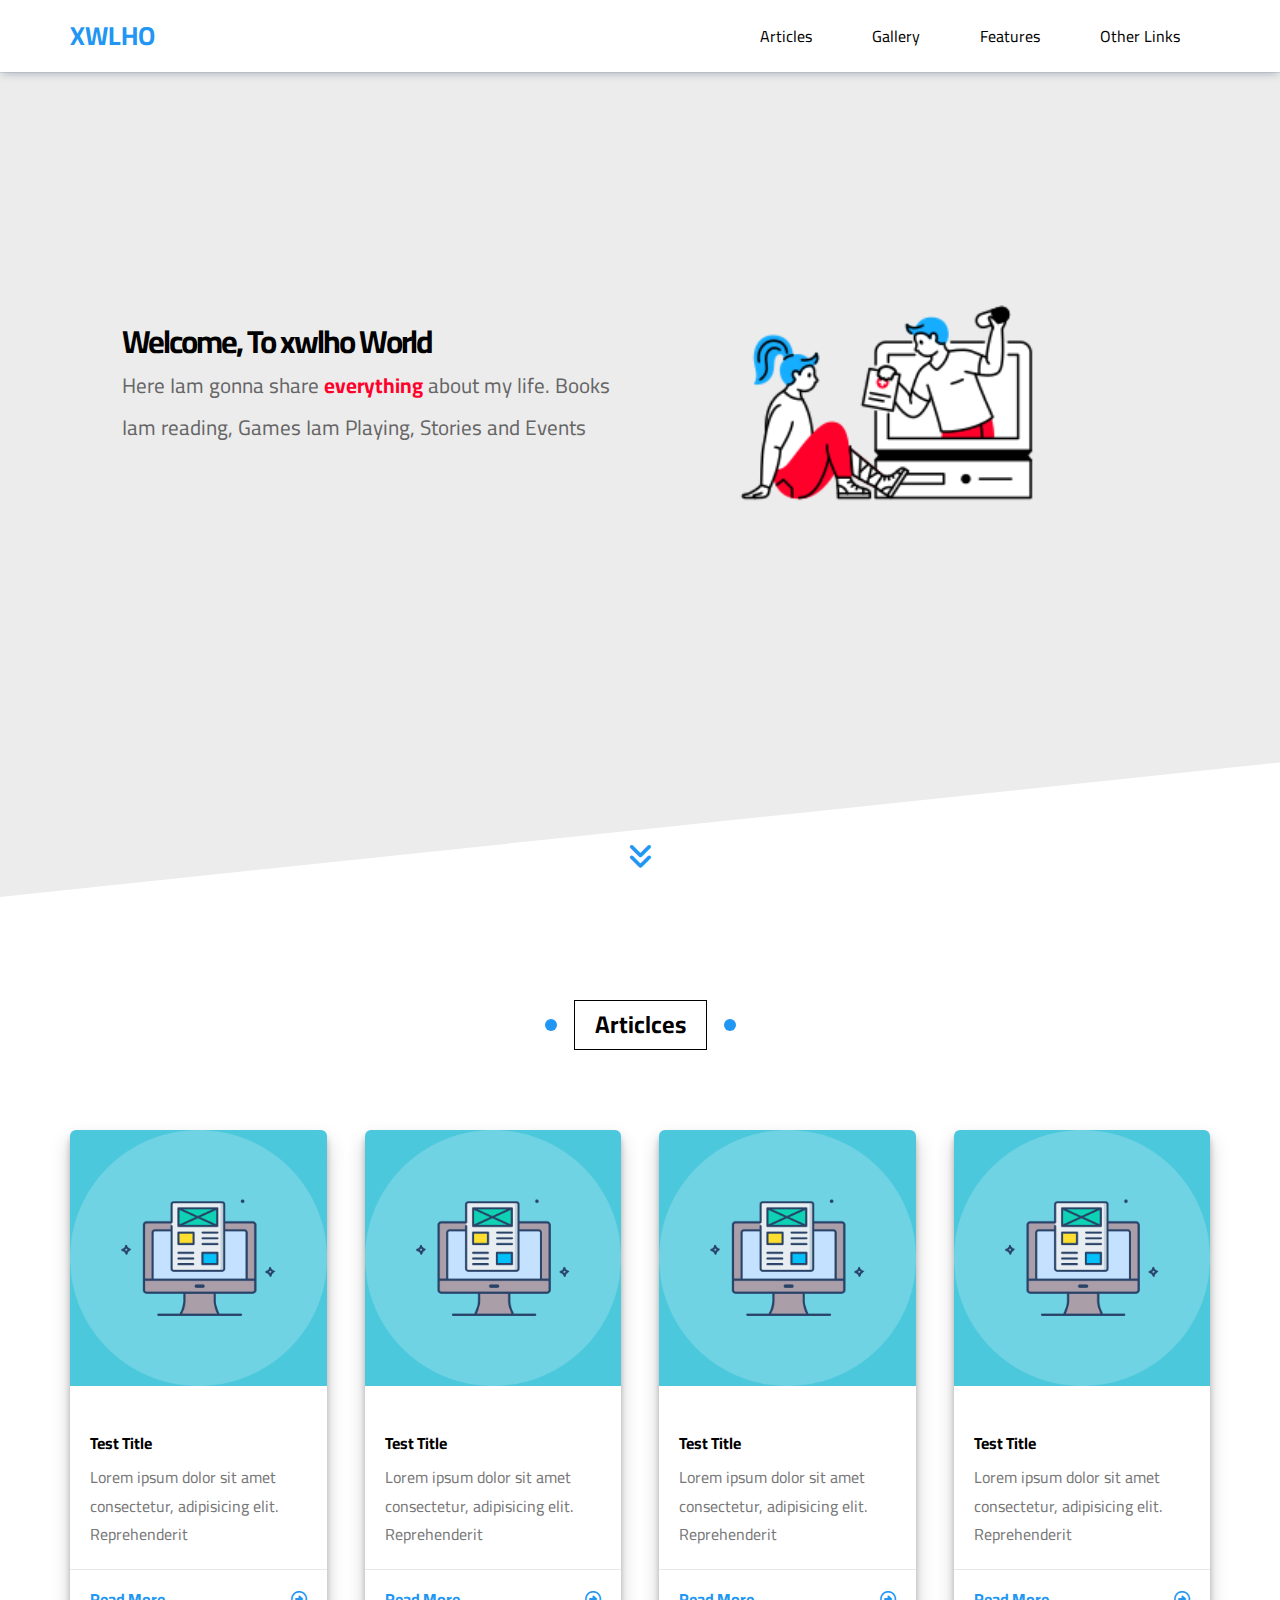
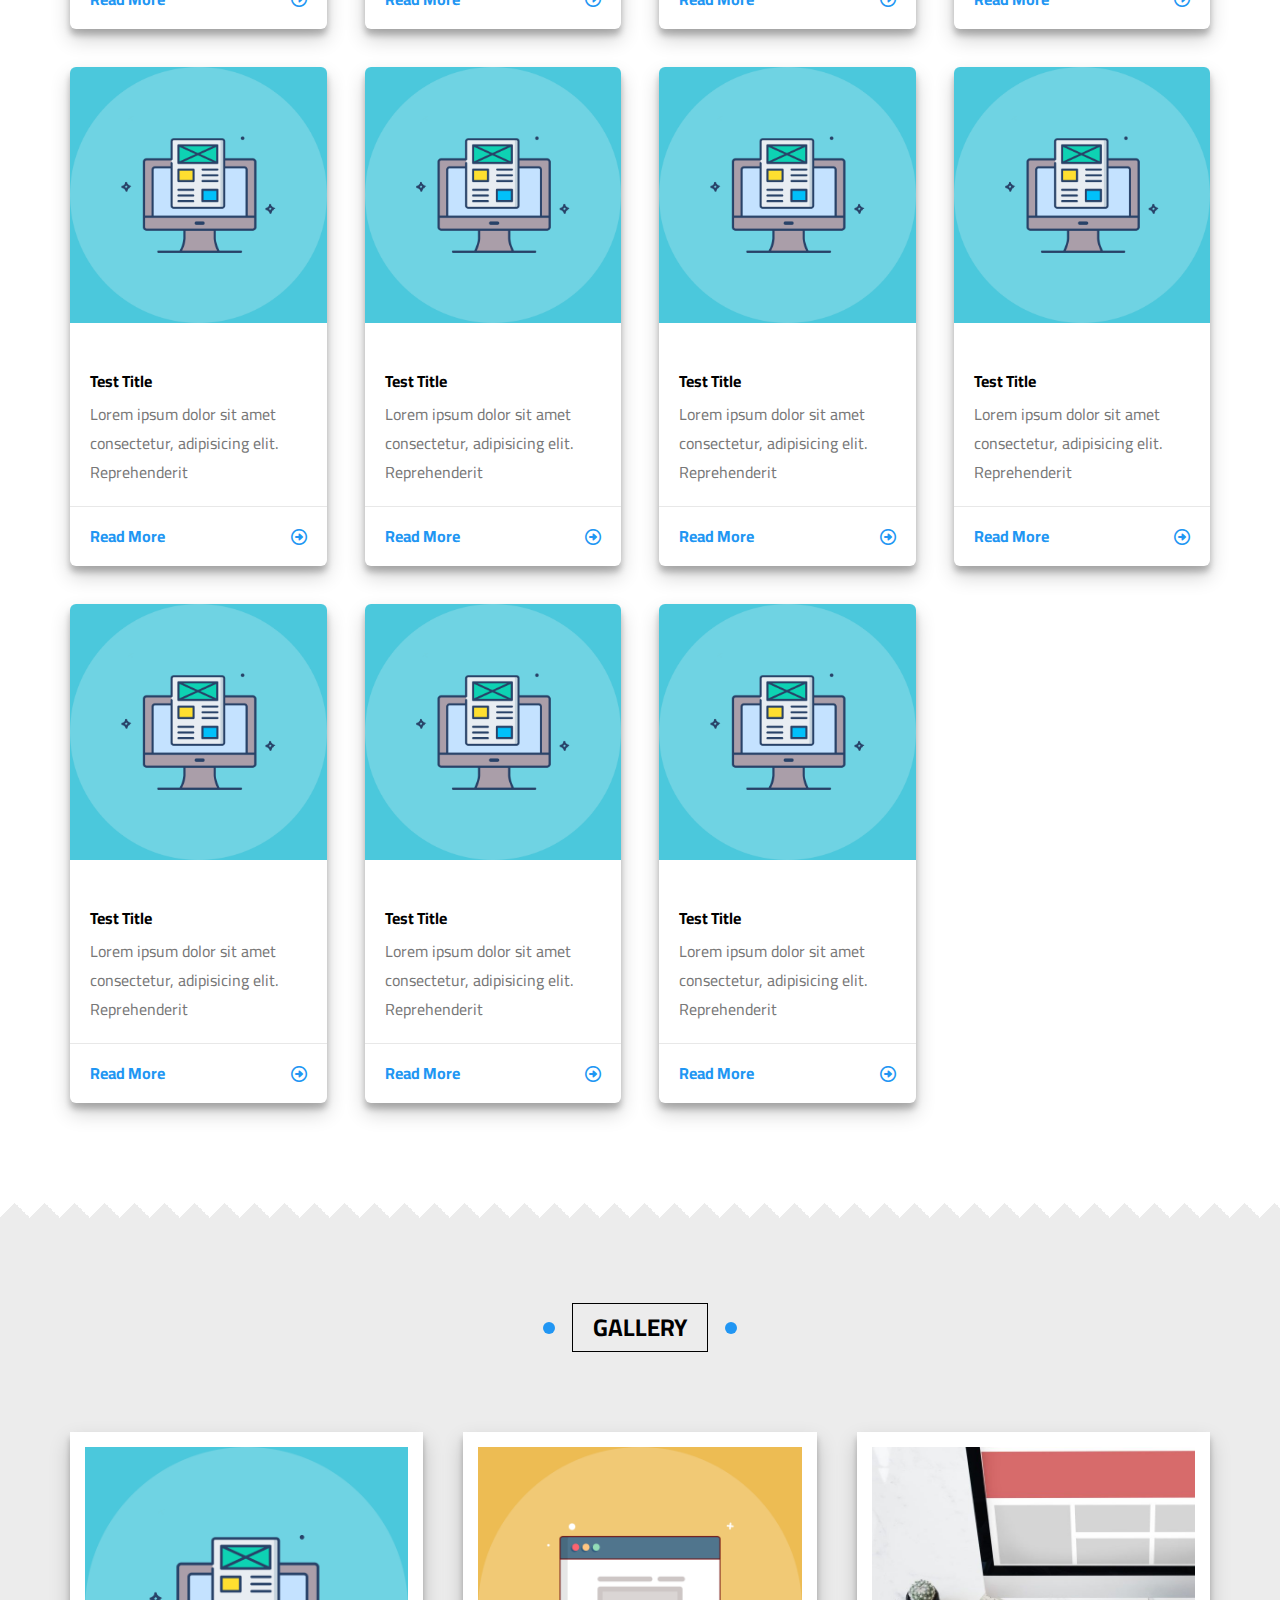
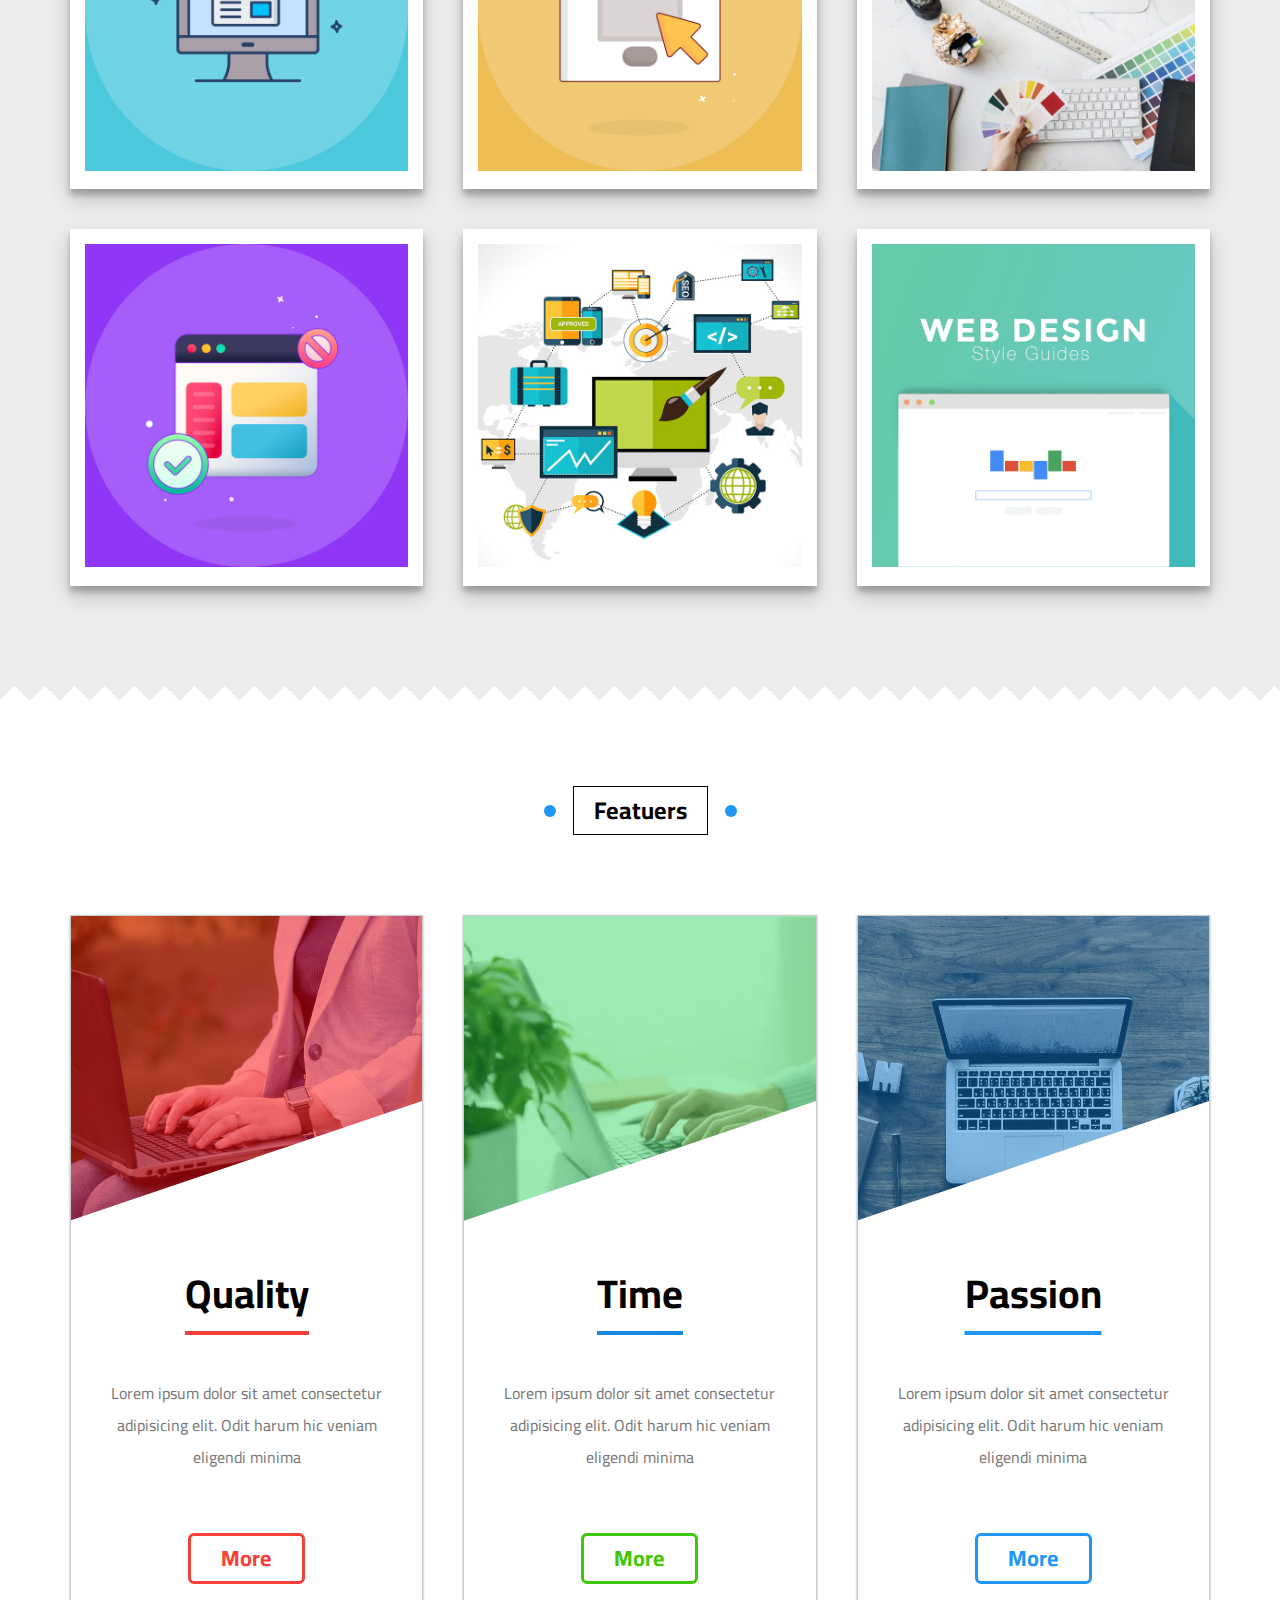
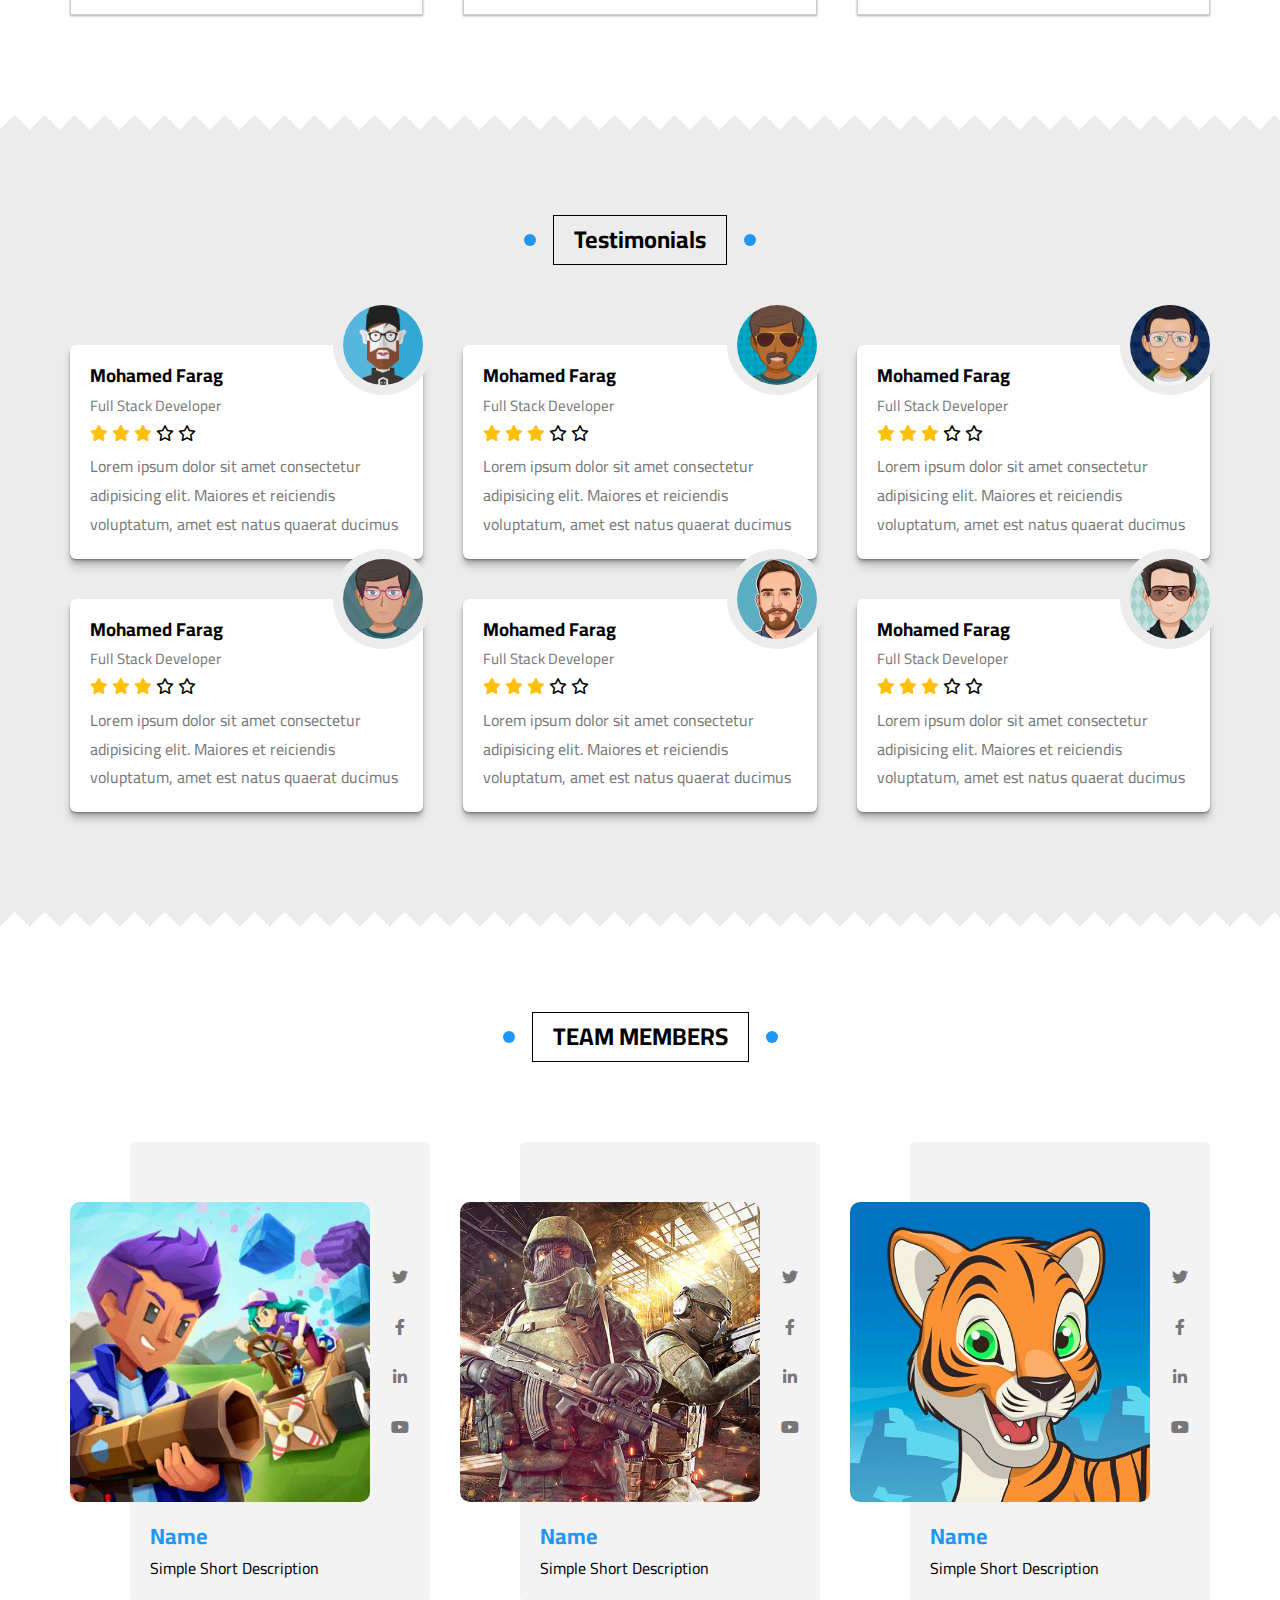
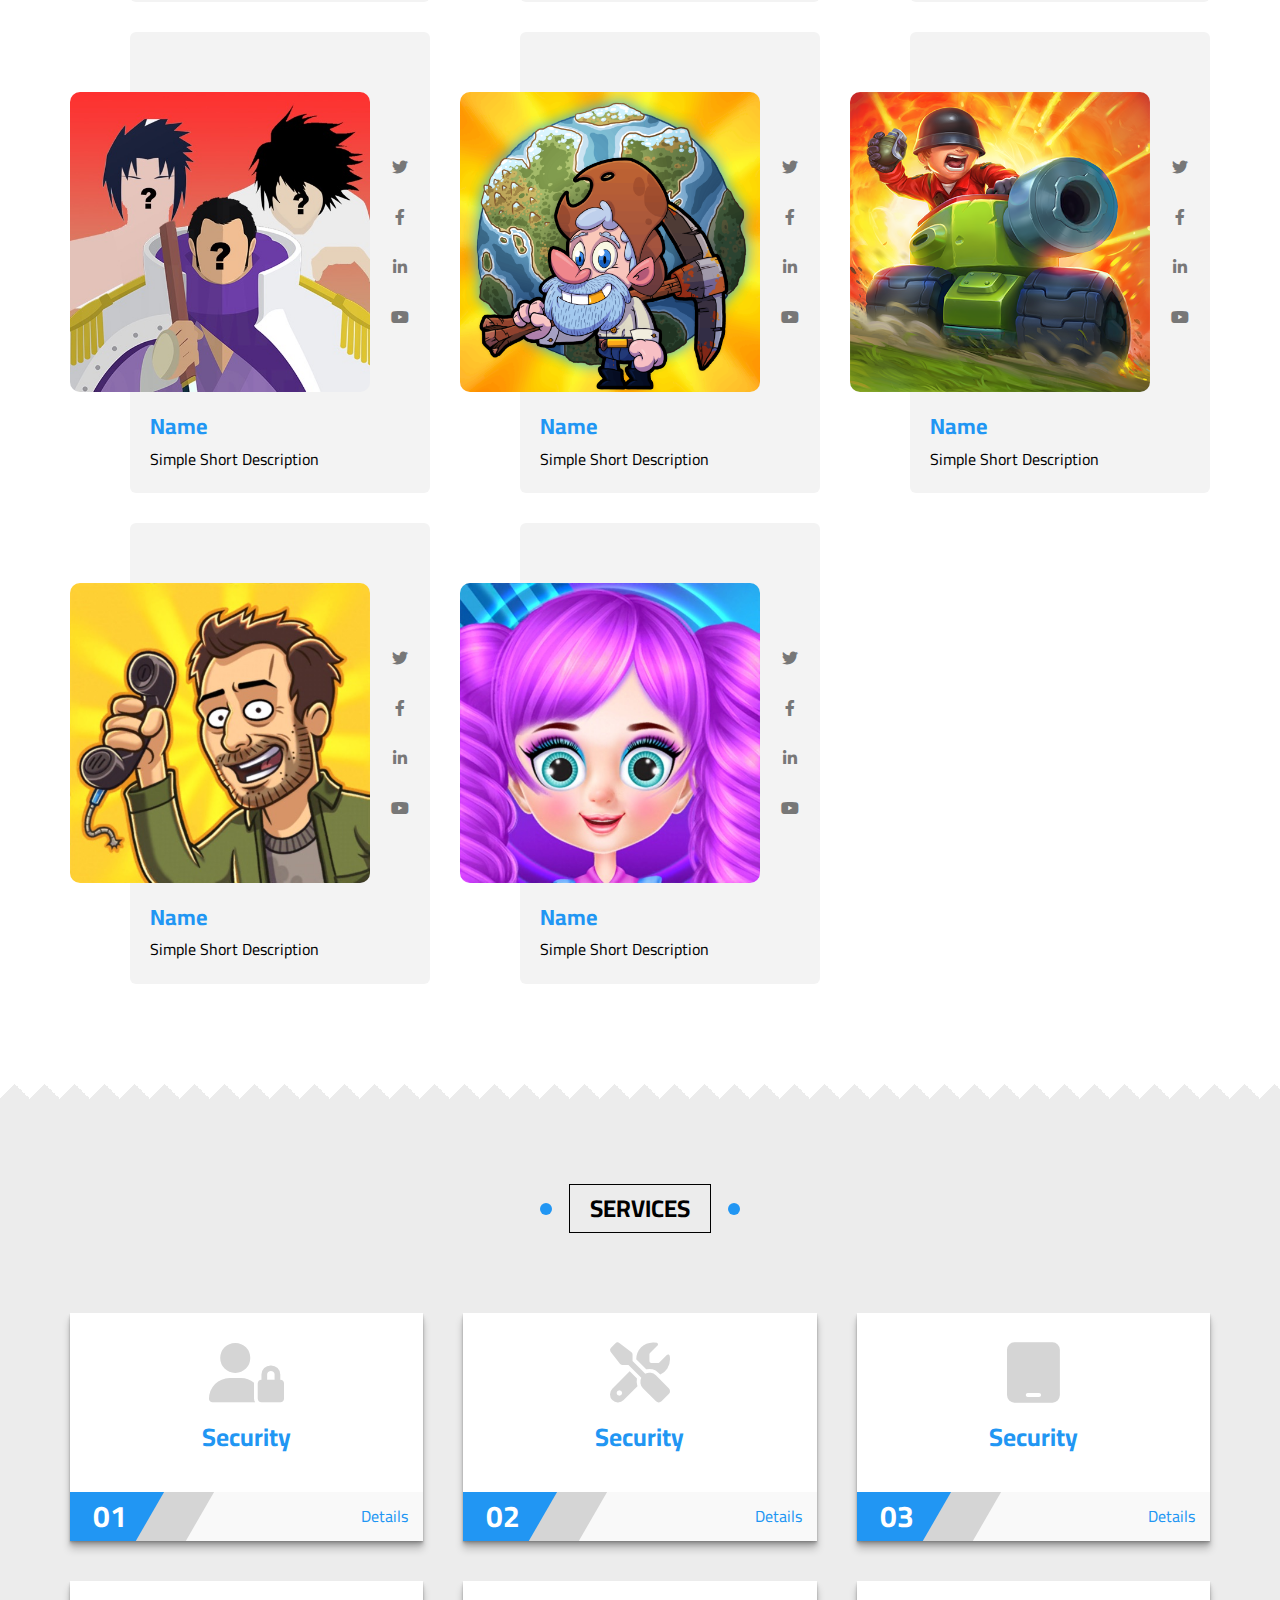
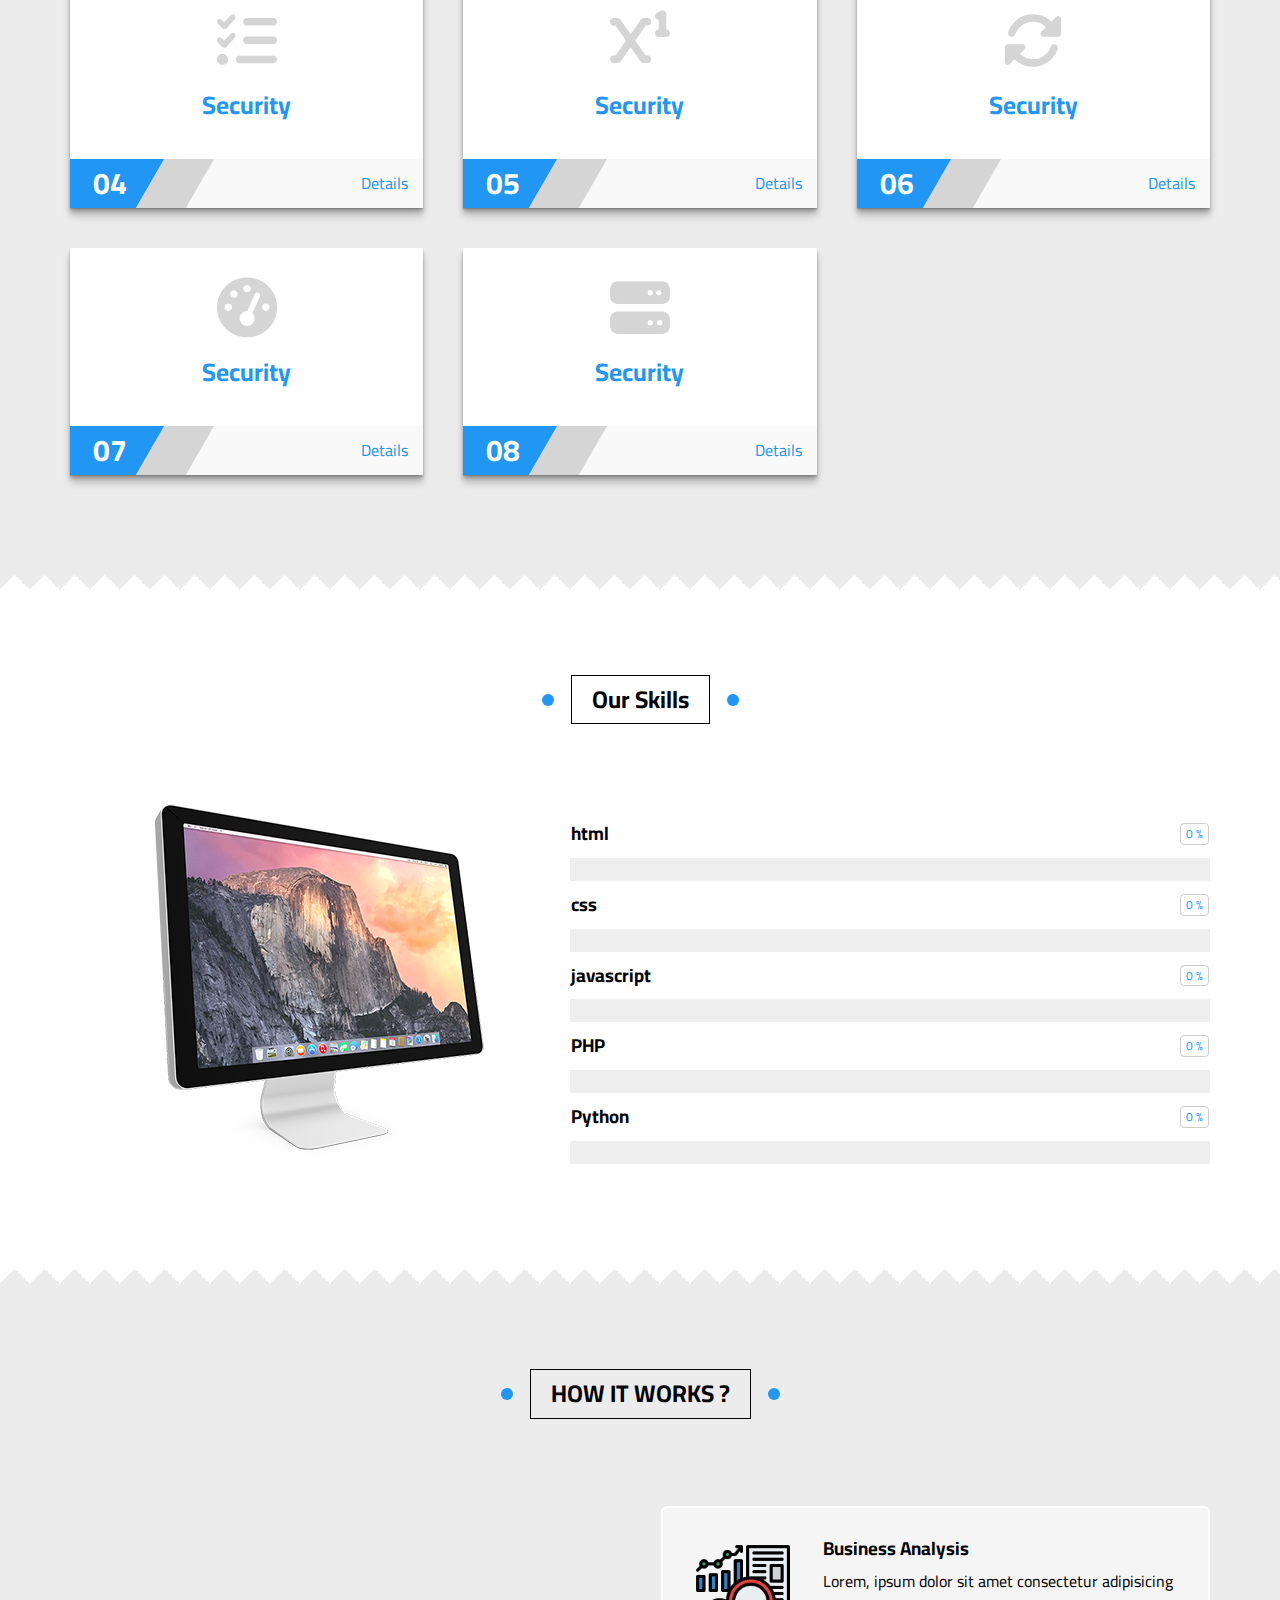
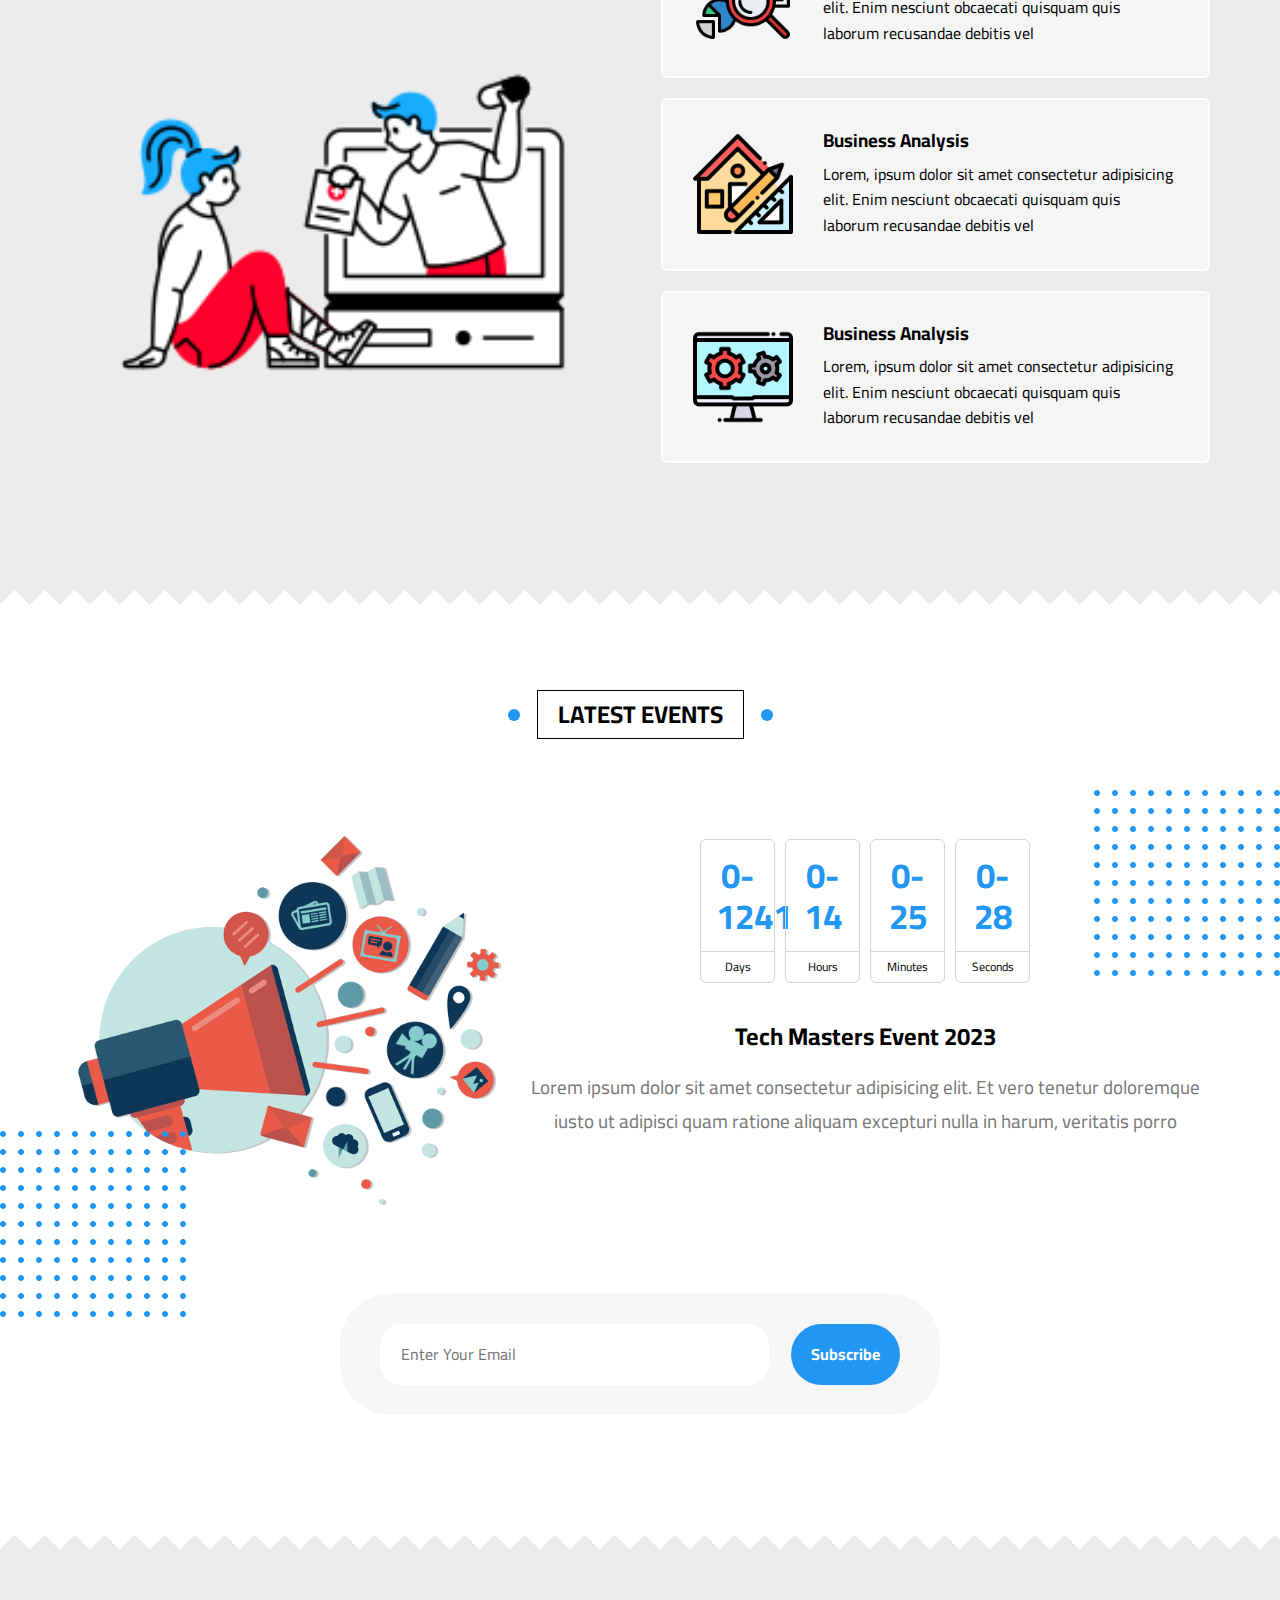
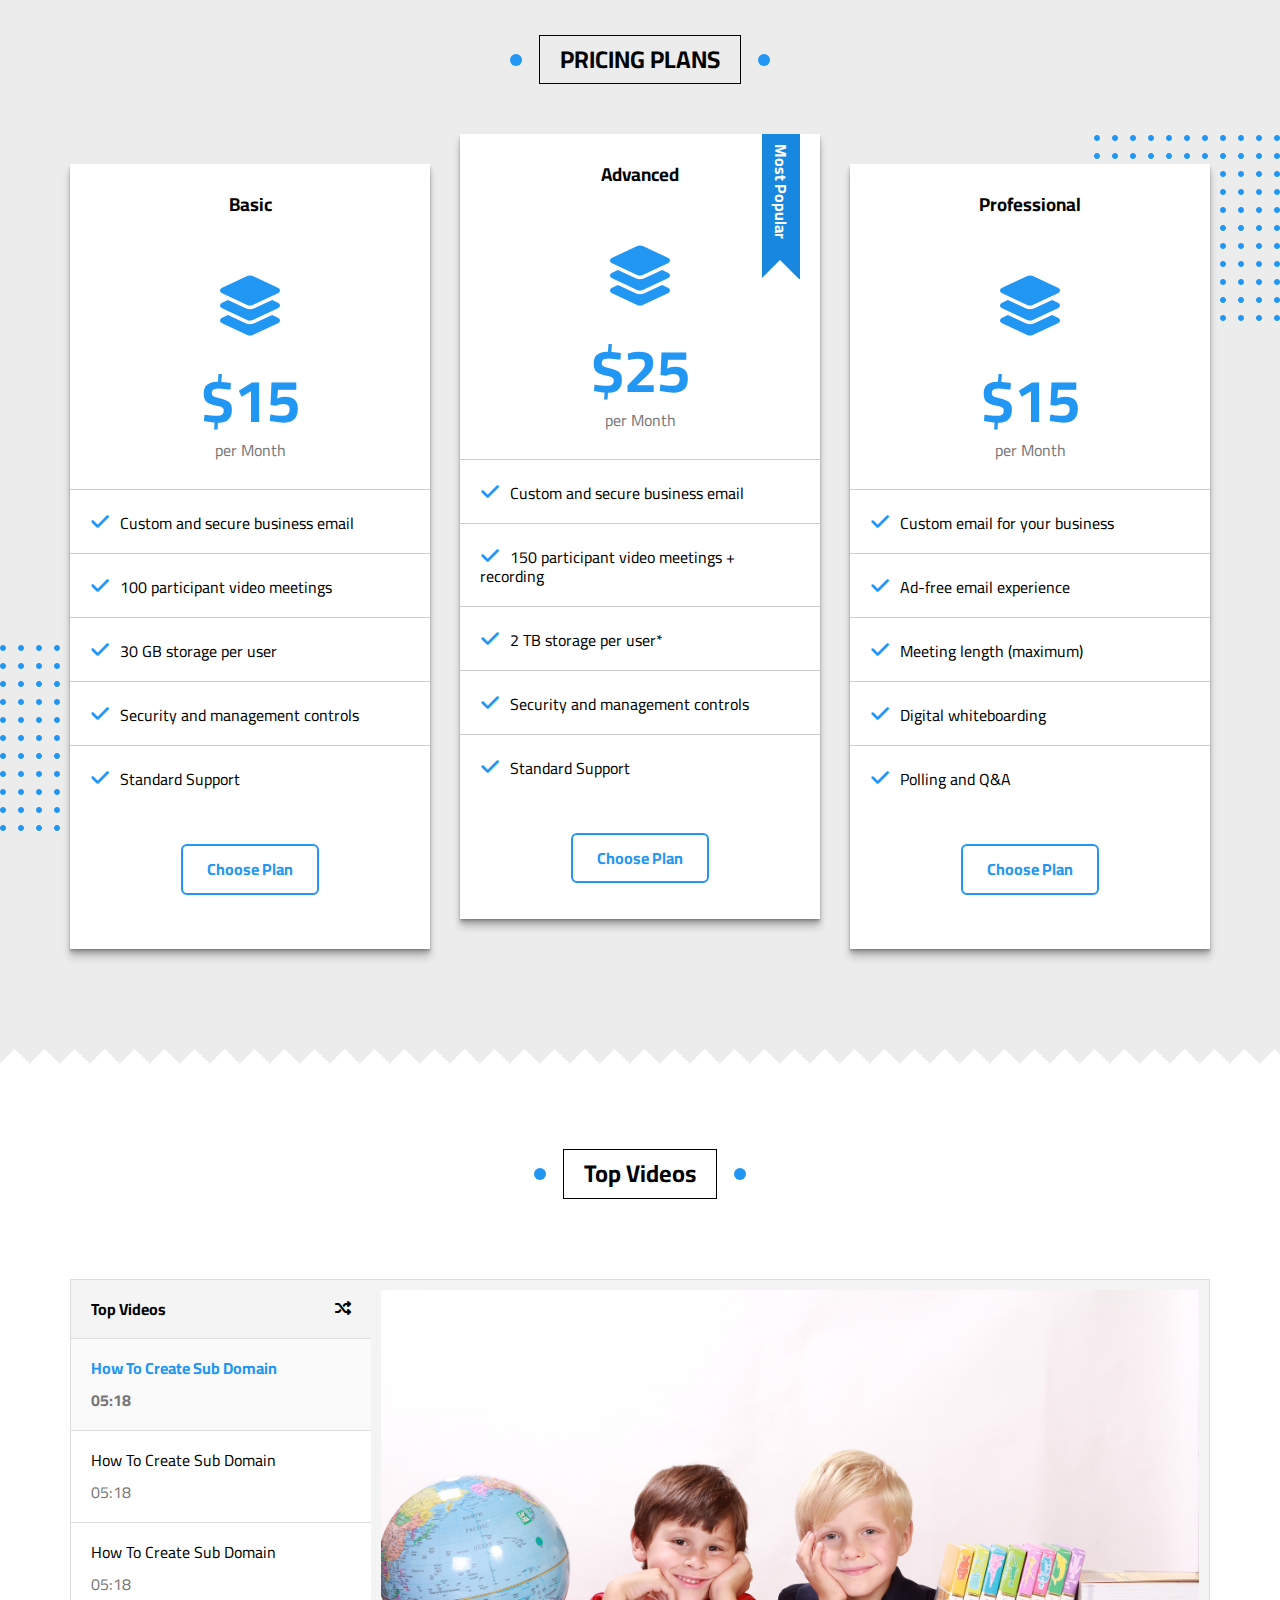
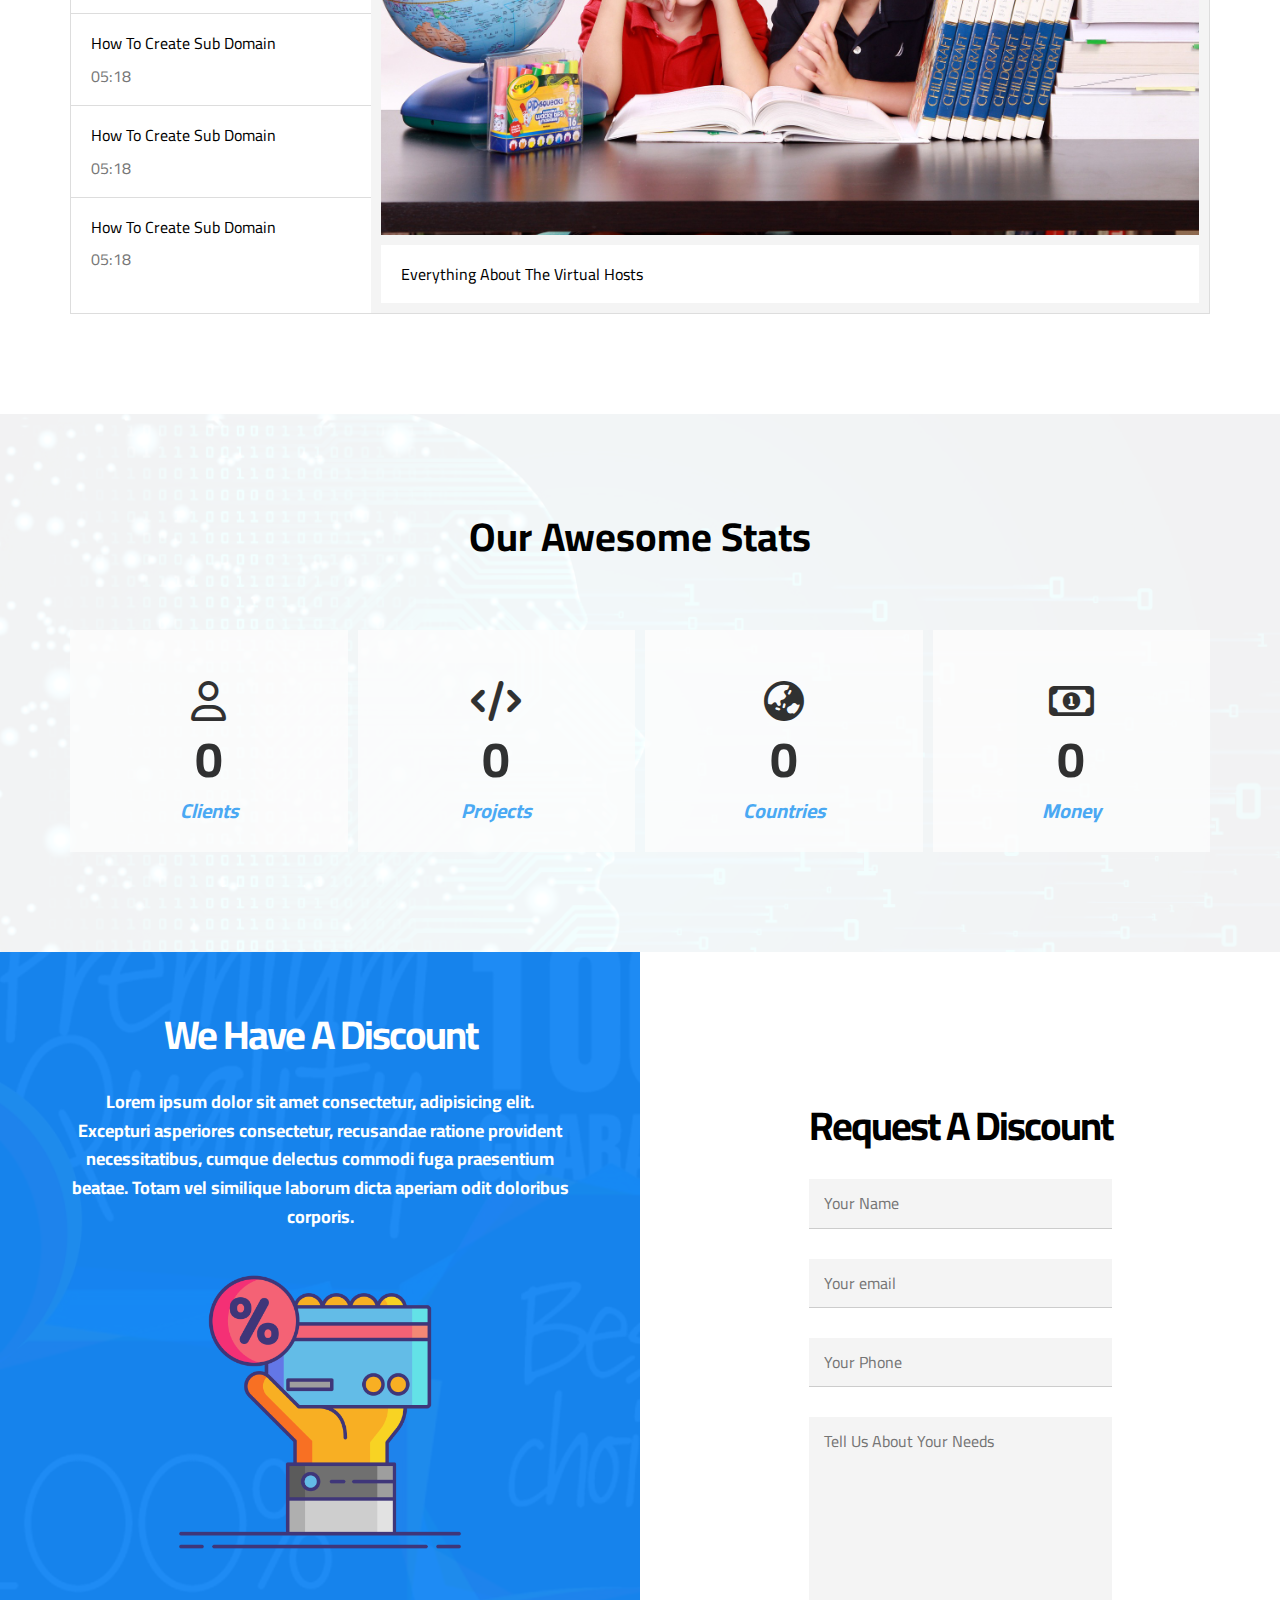
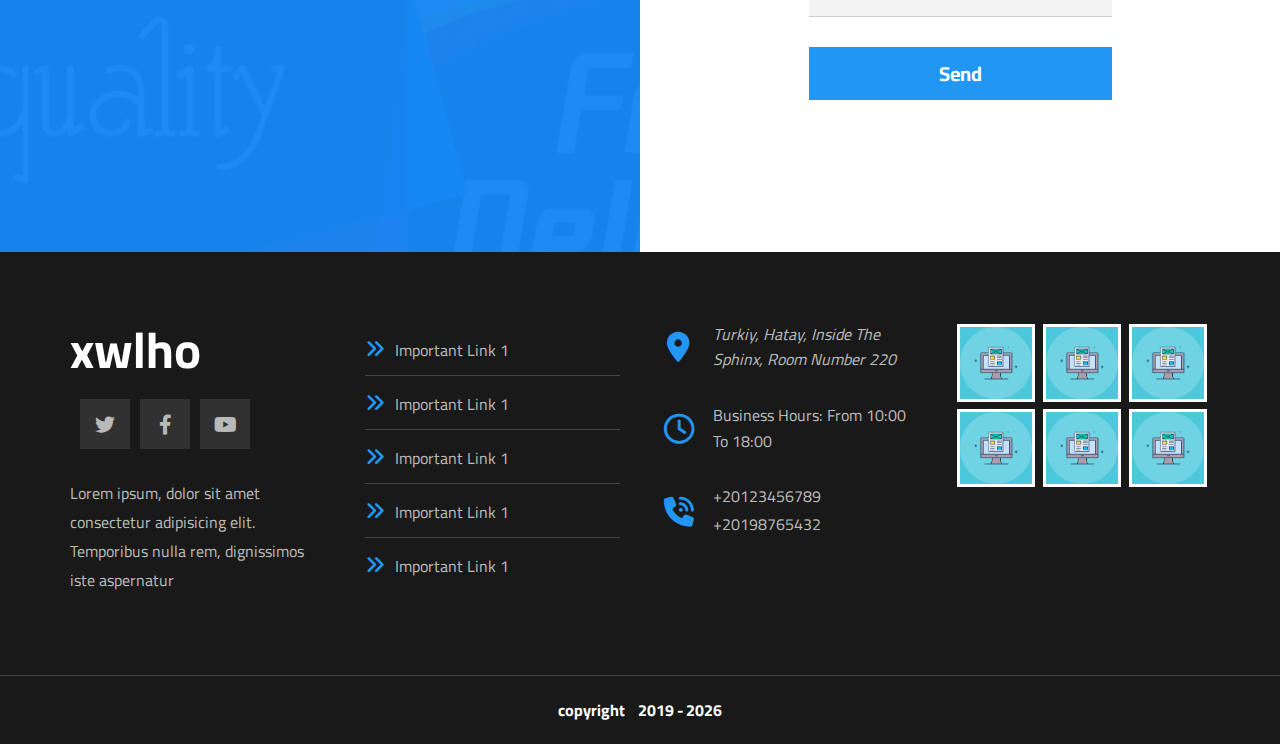
<file: index.html>
<!DOCTYPE html>
<html lang="en">
  <head>
    <meta charset="UTF-8" />
    <meta http-equiv="X-UA-Compatible" content="IE=edge" />
    <meta name="viewport" content="width=device-width, initial-scale=1.0" />
    <link rel="stylesheet" href="css/index.css" />
    <link rel="stylesheet" href="css/normalize.css" />
    <!-- Font Awesome -->
    <link rel="stylesheet" href="css/all.min.css" />
    <link rel="preconnect" href="https://fonts.googleapis.com" />
    <link rel="preconnect" href="https://fonts.gstatic.com" crossorigin />
    <link
      href="https://fonts.googleapis.com/css2?family=Cairo:wght@300;400;700&display=swap"
      rel="stylesheet"
    />
    <!-- Tab Icon -->
    <link
      rel="shortcut icon"
      href="imges/icons8-x-67.png"
      type="image/x-icon"
    />
    <title>xwlho</title>
  </head>
  <body>
    <!-- Start up to top bottom  -->
    <span  data-section=".menu-ul-links" class="up">
      <i  data-section=".menu-ul-links" class="fas fa-chevron-up"></i>
    </span>
    <!-- End up to top bottom  -->

    <!-- Start header -->
    <header>
      <div class="container">
        <div class="logo">xwlho</div>
        <div class="links">
          <ul class="menu-ul-links">
            <li ><a class="toscroll" data-section=".articlces">Articles</a></li>
            <li><a class="toscroll" data-section=".gallery">Gallery</a></li>
            <li><a class="toscroll" data-section=".featuers">Features</a></li>
            <li class="other-linksi">
              <a class="other-linksa">Other Links</a>
            </li>
          </ul>
        </div>
        <!--Start menu -->
        <div class="menu">
          <div class="menu-image">
            <img src="imges/megamenu.png" alt="" />
          </div>
          <ul class="links">
            <li>
              <a data-section=".testimonials">
                <i class="fas fa-comments"></i> Testimonials</a
              >
            </li>
            <li>
              <a data-section=".t-members">
                <i class="fas fa-users"></i> Team Members</a
              >
            </li>
            <li>
              <a data-section=".services">
                <i class="fas fa-chalkboard-teacher"></i> Services</a
              >
            </li>
            <li>
              <a data-section=".ourskills"
                ><i class="fas fa-fill-drip"></i> Our Skills</a
              >
            </li>
            <li>
              <a data-section=".works"
                ><i class="fas fa-briefcase bordertop"></i> How It Works</a
              >
            </li>
          </ul>

          <ul class="links linkstow">
            <li>
              <a data-section=".event"
                ><i class="fas fa-calendar-check"></i> Events</a
              >
            </li>
            <li>
              <a data-section=".pricing"
                ><i class="fas fa-hand-holding-usd"></i> Pricing Plans</a
              >
            </li>
            <li>
              <a data-section=".video">
                <i class="fas fa-photo-video"></i>Top Videos</a
              >
            </li>
            <li>
              <a data-section=".Stats">
                <i class="fas fa-chart-bar"></i> Stats</a
              >
            </li>
            <li>
              <a data-section=".discount">
                <i class="fas fa-percent"></i> Request A Discount</a
              >
            </li>
          </ul>
        </div>
        <!--End menu -->
      </div>
    </header>
    <!-- End header -->
    <!-- Start Landing -->
    <div class="landing">
      <div class="container">
        <div class="content">
          <h1>Welcome, To xwlho World</h1>
          <p>
            Here Iam gonna share <span>everything</span> about my life. Books
            Iam reading, Games Iam Playing, Stories and Events
          </p>
        </div>
        <div class="landing-image">
          <img
            src="imges/transistor-physician-giving-a-prescription-and-pill.png"
            alt=""
          />
        </div>
      </div>
      <a
        ><i
          data-section=".articlces"
          class="fas fa-angle-double-down go-down"
        ></i
      ></a>
    </div>
    <!-- End Landing -->

    <!--Start ARTICLES -->
    <div class="articlces">
      <!--Start Min-title -->
      <h2 class="main-taitle">Articlces</h2>
      <!-- End Min Title -->
      <div class="container">
        <div class="overviw">
          <img src="imges/gallery-01.png" alt="" />
          <div class="content">
            <h4>Test Title</h4>
            <p>
              Lorem ipsum dolor sit amet consectetur, adipisicing elit.
              Reprehenderit
            </p>
          </div>
          <div class="info">
            <a href="#">Read More</a>
            <i class="far fa-arrow-alt-circle-right"></i>
          </div>
        </div>
        <div class="overviw">
          <img src="imges/gallery-01.png" alt="" />
          <div class="content">
            <h4>Test Title</h4>
            <p>
              Lorem ipsum dolor sit amet consectetur, adipisicing elit.
              Reprehenderit
            </p>
          </div>
          <div class="info">
            <a href="#">Read More</a>
            <i class="far fa-arrow-alt-circle-right"></i>
          </div>
        </div>
        <div class="overviw">
          <img src="imges/gallery-01.png" alt="" />
          <div class="content">
            <h4>Test Title</h4>
            <p>
              Lorem ipsum dolor sit amet consectetur, adipisicing elit.
              Reprehenderit
            </p>
          </div>
          <div class="info">
            <a href="#">Read More</a>
            <i class="far fa-arrow-alt-circle-right"></i>
          </div>
        </div>
        <div class="overviw">
          <img src="imges/gallery-01.png" alt="" />
          <div class="content">
            <h4>Test Title</h4>
            <p>
              Lorem ipsum dolor sit amet consectetur, adipisicing elit.
              Reprehenderit
            </p>
          </div>
          <div class="info">
            <a href="#">Read More</a>
            <i class="far fa-arrow-alt-circle-right"></i>
          </div>
        </div>
        <div class="overviw">
          <img src="imges/gallery-01.png" alt="" />
          <div class="content">
            <h4>Test Title</h4>
            <p>
              Lorem ipsum dolor sit amet consectetur, adipisicing elit.
              Reprehenderit
            </p>
          </div>
          <div class="info">
            <a href="#">Read More</a>
            <i class="far fa-arrow-alt-circle-right"></i>
          </div>
        </div>
        <div class="overviw">
          <img src="imges/gallery-01.png" alt="" />
          <div class="content">
            <h4>Test Title</h4>
            <p>
              Lorem ipsum dolor sit amet consectetur, adipisicing elit.
              Reprehenderit
            </p>
          </div>
          <div class="info">
            <a href="#">Read More</a>
            <i class="far fa-arrow-alt-circle-right"></i>
          </div>
        </div>
        <div class="overviw">
          <img src="imges/gallery-01.png" alt="" />
          <div class="content">
            <h4>Test Title</h4>
            <p>
              Lorem ipsum dolor sit amet consectetur, adipisicing elit.
              Reprehenderit
            </p>
          </div>
          <div class="info">
            <a href="#">Read More</a>
            <i class="far fa-arrow-alt-circle-right"></i>
          </div>
        </div>
        <div class="overviw">
          <img src="imges/gallery-01.png" alt="" />
          <div class="content">
            <h4>Test Title</h4>
            <p>
              Lorem ipsum dolor sit amet consectetur, adipisicing elit.
              Reprehenderit
            </p>
          </div>
          <div class="info">
            <a href="#">Read More</a>
            <i class="far fa-arrow-alt-circle-right"></i>
          </div>
        </div>
        <div class="overviw">
          <img src="imges/gallery-01.png" alt="" />
          <div class="content">
            <h4>Test Title</h4>
            <p>
              Lorem ipsum dolor sit amet consectetur, adipisicing elit.
              Reprehenderit
            </p>
          </div>
          <div class="info">
            <a href="#">Read More</a>
            <i class="far fa-arrow-alt-circle-right"></i>
          </div>
        </div>
        <div class="overviw">
          <img src="imges/gallery-01.png" alt="" />
          <div class="content">
            <h4>Test Title</h4>
            <p>
              Lorem ipsum dolor sit amet consectetur, adipisicing elit.
              Reprehenderit
            </p>
          </div>
          <div class="info">
            <a href="#">Read More</a>
            <i class="far fa-arrow-alt-circle-right"></i>
          </div>
        </div>
        <div class="overviw">
          <img src="imges/gallery-01.png" alt="" />
          <div class="content">
            <h4>Test Title</h4>
            <p>
              Lorem ipsum dolor sit amet consectetur, adipisicing elit.
              Reprehenderit
            </p>
          </div>
          <div class="info">
            <a href="#">Read More</a>
            <i class="far fa-arrow-alt-circle-right"></i>
          </div>
        </div>
      </div>
    </div>

    <!--Ens ARTICLES -->
    <!-- Start spike  -->
    <div class="spike"></div>
    <!-- End spike  -->

    <!-- Start Gallery -->
    <div class="gallery">
      <!--Start Min-title -->
      <h2 class="main-taitle">GALLERY</h2>
      <!-- End Min Title -->
      <div class="container">
        <div class="box">
          <div class="image">
            <img src="imges/gallery-01.png" alt="" />
          </div>
        </div>
        <div class="box">
          <div class="image">
            <img src="imges/gallery-02.png" alt="" />
          </div>
        </div>
        <div class="box">
          <div class="image">
            <img src="imges/gallery-03.jpg" alt="" />
          </div>
        </div>
        <div class="box">
          <div class="image">
            <img src="imges/gallery-04.png" alt="" />
          </div>
        </div>
        <div class="box">
          <div class="image">
            <img src="imges/gallery-05.jpg" alt="" />
          </div>
        </div>
        <div class="box">
          <div class="image">
            <img src="imges/gallery-06.png" alt="" />
          </div>
        </div>
      </div>
    </div>
    <!-- End Gallery -->
    <!-- Start spike bottom  -->
    <div class="spikebottom"></div>
    <!-- End spike  -->
    <!--Start Featuers -->
    <div class="featuers">
      <!--Start Min-title -->
      <h2 class="main-taitle">Featuers</h2>
      <!-- End Min Title -->
      <div class="container">
        <div class="box quality">
          <div class="ovelay">
            <img src="imges/features-01.jpg" alt="" />
          </div>
          <h4>Quality</h4>
          <p>
            Lorem ipsum dolor sit amet consectetur adipisicing elit. Odit harum
            hic veniam eligendi minima
          </p>
          <a href="#">More</a>
        </div>
        <div class="box Time">
          <div class="ovelay">
            <img src="imges/features-02.jpg" alt="" />
          </div>
          <h4>Time</h4>
          <p>
            Lorem ipsum dolor sit amet consectetur adipisicing elit. Odit harum
            hic veniam eligendi minima
          </p>
          <a href="#">More</a>
        </div>
        <div class="box Passion">
          <div class="ovelay">
            <img src="imges/features-03.jpg" alt="" />
          </div>
          <h4>Passion</h4>
          <p>
            Lorem ipsum dolor sit amet consectetur adipisicing elit. Odit harum
            hic veniam eligendi minima
          </p>
          <a href="#">More</a>
        </div>
      </div>
    </div>
    <!--End Featuers -->
    <!-- Start spike  -->
    <div class="spike"></div>
    <!-- End spike  -->
    <!--Start Testimonials -->
    <div class="testimonials">
      <!--Start Min-title -->
      <h2 class="main-taitle">Testimonials</h2>
      <!-- End Min Title -->
      <div class="container">
        <div class="box">
          <img src="imges/avatar-01.png" alt="" />
          <h3>Mohamed Farag</h3>
          <span class="titlespan">Full Stack Developer </span>
          <div class="rate">
            <i class="filled-star fas fa-star"></i>
            <i class="filled-star fas fa-star"></i>
            <i class="filled-star fas fa-star"></i>
            <i class="empty-star far fa-star"></i>
            <i class="empty-star far fa-star"></i>
          </div>
          <p>
            Lorem ipsum dolor sit amet consectetur adipisicing elit. Maiores et
            reiciendis voluptatum, amet est natus quaerat ducimus
          </p>
        </div>
        <div class="box">
          <img src="imges/avatar-02.png" alt="" />
          <h3>Mohamed Farag</h3>
          <span class="titlespan">Full Stack Developer </span>
          <div class="rate">
            <i class="filled-star fas fa-star"></i>
            <i class="filled-star fas fa-star"></i>
            <i class="filled-star fas fa-star"></i>
            <i class="empty-star far fa-star"></i>
            <i class="empty-star far fa-star"></i>
          </div>
          <p>
            Lorem ipsum dolor sit amet consectetur adipisicing elit. Maiores et
            reiciendis voluptatum, amet est natus quaerat ducimus
          </p>
        </div>
        <div class="box">
          <img src="imges/avatar-03.png" alt="" />
          <h3>Mohamed Farag</h3>
          <span class="titlespan">Full Stack Developer </span>
          <div class="rate">
            <i class="filled-star fas fa-star"></i>
            <i class="filled-star fas fa-star"></i>
            <i class="filled-star fas fa-star"></i>
            <i class="empty-star far fa-star"></i>
            <i class="empty-star far fa-star"></i>
          </div>
          <p>
            Lorem ipsum dolor sit amet consectetur adipisicing elit. Maiores et
            reiciendis voluptatum, amet est natus quaerat ducimus
          </p>
        </div>
        <div class="box">
          <img src="imges/avatar-04.png" alt="" />
          <h3>Mohamed Farag</h3>
          <span class="titlespan">Full Stack Developer </span>
          <div class="rate">
            <i class="filled-star fas fa-star"></i>
            <i class="filled-star fas fa-star"></i>
            <i class="filled-star fas fa-star"></i>
            <i class="empty-star far fa-star"></i>
            <i class="empty-star far fa-star"></i>
          </div>
          <p>
            Lorem ipsum dolor sit amet consectetur adipisicing elit. Maiores et
            reiciendis voluptatum, amet est natus quaerat ducimus
          </p>
        </div>
        <div class="box">
          <img src="imges/avatar-05.png" alt="" />
          <h3>Mohamed Farag</h3>
          <span class="titlespan">Full Stack Developer </span>
          <div class="rate">
            <i class="filled-star fas fa-star"></i>
            <i class="filled-star fas fa-star"></i>
            <i class="filled-star fas fa-star"></i>
            <i class="empty-star far fa-star"></i>
            <i class="empty-star far fa-star"></i>
          </div>
          <p>
            Lorem ipsum dolor sit amet consectetur adipisicing elit. Maiores et
            reiciendis voluptatum, amet est natus quaerat ducimus
          </p>
        </div>
        <div class="box">
          <img src="imges/avatar-06.png" alt="" />
          <h3>Mohamed Farag</h3>
          <span class="titlespan">Full Stack Developer </span>
          <div class="rate">
            <i class="filled-star fas fa-star"></i>
            <i class="filled-star fas fa-star"></i>
            <i class="filled-star fas fa-star"></i>
            <i class="empty-star far fa-star"></i>
            <i class="empty-star far fa-star"></i>
          </div>
          <p>
            Lorem ipsum dolor sit amet consectetur adipisicing elit. Maiores et
            reiciendis voluptatum, amet est natus quaerat ducimus
          </p>
        </div>
      </div>
    </div>
    <!--End Testimonials -->
    <!-- Start spike  -->
    <div class="spikebottom"></div>
    <!-- End spike  -->
    <!--Start TEAM MEMBERS -->
    <div class="t-members">
      <!--Start Min-title -->
      <h2 class="main-taitle">TEAM MEMBERS</h2>
      <!-- End Min Title -->
      <div class="container">
        <div class="box">
          <div class="data">
            <img src="imges/team-01.jpg" alt="" />
            <div class="socail">
              <a href="#"><i class="fab fa-twitter"></i></a>
              <a href="#"><i class="fab fa-facebook-f"></i></a>
              <a href="#"><i class="fab fa-linkedin-in"></i></a>
              <a href="#"><i class="fab fa-youtube"></i></a>
            </div>
          </div>
          <div class="info">
            <h3>Name</h3>
            <p>Simple Short Description</p>
          </div>
        </div>
        <div class="box">
          <div class="data">
            <img src="imges/team-02.jpg" alt="" />
            <div class="socail">
              <a href="#"><i class="fab fa-twitter"></i></a>
              <a href="#"><i class="fab fa-facebook-f"></i></a>
              <a href="#"><i class="fab fa-linkedin-in"></i></a>
              <a href="#"><i class="fab fa-youtube"></i></a>
            </div>
          </div>
          <div class="info">
            <h3>Name</h3>
            <p>Simple Short Description</p>
          </div>
        </div>
        <div class="box">
          <div class="data">
            <img src="imges/team-03.jpg" alt="" />
            <div class="socail">
              <a href="#"><i class="fab fa-twitter"></i></a>
              <a href="#"><i class="fab fa-facebook-f"></i></a>
              <a href="#"><i class="fab fa-linkedin-in"></i></a>
              <a href="#"><i class="fab fa-youtube"></i></a>
            </div>
          </div>
          <div class="info">
            <h3>Name</h3>
            <p>Simple Short Description</p>
          </div>
        </div>
        <div class="box">
          <div class="data">
            <img src="imges/team-04.jpg" alt="" />
            <div class="socail">
              <a href="#"><i class="fab fa-twitter"></i></a>
              <a href="#"><i class="fab fa-facebook-f"></i></a>
              <a href="#"><i class="fab fa-linkedin-in"></i></a>
              <a href="#"><i class="fab fa-youtube"></i></a>
            </div>
          </div>
          <div class="info">
            <h3>Name</h3>
            <p>Simple Short Description</p>
          </div>
        </div>
        <div class="box">
          <div class="data">
            <img src="imges/team-05.png" alt="" />
            <div class="socail">
              <a href="#"><i class="fab fa-twitter"></i></a>
              <a href="#"><i class="fab fa-facebook-f"></i></a>
              <a href="#"><i class="fab fa-linkedin-in"></i></a>
              <a href="#"><i class="fab fa-youtube"></i></a>
            </div>
          </div>
          <div class="info">
            <h3>Name</h3>
            <p>Simple Short Description</p>
          </div>
        </div>
        <div class="box">
          <div class="data">
            <img src="imges/team-06.png" alt="" />
            <div class="socail">
              <a href="#"><i class="fab fa-twitter"></i></a>
              <a href="#"><i class="fab fa-facebook-f"></i></a>
              <a href="#"><i class="fab fa-linkedin-in"></i></a>
              <a href="#"><i class="fab fa-youtube"></i></a>
            </div>
          </div>
          <div class="info">
            <h3>Name</h3>
            <p>Simple Short Description</p>
          </div>
        </div>
        <div class="box">
          <div class="data">
            <img src="imges/team-07.jpg" alt="" />
            <div class="socail">
              <a href="#"><i class="fab fa-twitter"></i></a>
              <a href="#"><i class="fab fa-facebook-f"></i></a>
              <a href="#"><i class="fab fa-linkedin-in"></i></a>
              <a href="#"><i class="fab fa-youtube"></i></a>
            </div>
          </div>
          <div class="info">
            <h3>Name</h3>
            <p>Simple Short Description</p>
          </div>
        </div>
        <div class="box">
          <div class="data">
            <img src="imges/team-08.jpg" alt="" />
            <div class="socail">
              <a href="#"><i class="fab fa-twitter"></i></a>
              <a href="#"><i class="fab fa-facebook-f"></i></a>
              <a href="#"><i class="fab fa-linkedin-in"></i></a>
              <a href="#"><i class="fab fa-youtube"></i></a>
            </div>
          </div>
          <div class="info">
            <h3>Name</h3>
            <p>Simple Short Description</p>
          </div>
        </div>
      </div>
    </div>
    <!--End TEAM MEMBERS -->
    <!-- Start spike  -->
    <div class="spike"></div>
    <!-- End spike  -->

    <!-- Start SERVICES -->

    <div class="services">
      <!--Start Min-title -->
      <h2 class="main-taitle">SERVICES</h2>
      <!-- End Min Title -->
      <div class="container">
        <div class="box">
          <i class="fas fa-user-lock"></i>
          <h2>Security</h2>
          <div class="details">
            <a href="#">Details</a>
          </div>
        </div>
        <div class="box">
          <i class="fas fa-tools"></i>
          <h2>Security</h2>
          <div class="details">
            <a href="#">Details</a>
          </div>
        </div>
        <div class="box">
          <i class="fas fa-tablet"></i>
          <h2>Security</h2>
          <div class="details">
            <a href="#">Details</a>
          </div>
        </div>
        <div class="box">
          <i class="fas fa-tasks"></i>
          <h2>Security</h2>
          <div class="details">
            <a href="#">Details</a>
          </div>
        </div>
        <div class="box">
          <i class="fas fa-superscript"></i>
          <h2>Security</h2>
          <div class="details">
            <a href="#">Details</a>
          </div>
        </div>
        <div class="box">
          <i class="fas fa-sync-alt"></i>
          <h2>Security</h2>
          <div class="details">
            <a href="#">Details</a>
          </div>
        </div>
        <div class="box">
          <i class="fas fa-tachometer-alt"></i>
          <h2>Security</h2>
          <div class="details">
            <a href="#">Details</a>
          </div>
        </div>
        <div class="box">
          <i class="fas fa-server"></i>
          <h2>Security</h2>
          <div class="details">
            <a href="#">Details</a>
          </div>
        </div>
      </div>
    </div>

    <!-- End SERVICES -->
    <!-- Start spike bottom  -->
    <div class="spikebottom"></div>
    <!-- End spike  -->

    <!-- Start OUR SKILLS-->

    <div class="ourskills">
      <!--Start Min-title -->

      <h2 class="main-taitle">Our Skills</h2>

      <!-- End Min Title -->

      <div class="container">
        <img src="imges/skills.png" alt="" />

        <div class="skills">
          <div class="skill">
            <h3>html <p><span class="spnanumber" data-goal="80">0</span> %</p> </h3>

            <div class="the-progress">
              <span data-spanwidth="90%"></span>
            </div>
          </div>

          <div class="skill">
            <h3>css <p><span class="spnanumber" data-goal="100">0  </span> %</p> </h3>
            <div class="the-progress">
              <span data-spanwidth="100%"></span>
            </div>
          </div>
          <div class="skill">
            <h3>javascript <p><span class="spnanumber" data-goal="60">0</span> %</p> </h3>
            <div class="the-progress">
              <span data-spanwidth="60%"></span>
            </div>
          </div>
          <div class="skill">
            <h3>PHP <p><span class="spnanumber" data-goal="90">0</span> %</p></h3>
            <div class="the-progress">
              <span data-spanwidth="70%"></span>
            </div>
          </div>
          <div class="skill">
            <h3>Python <p><span class="spnanumber" data-goal="80" >0</span> %</p> </h3>
            <div class="the-progress">
              <span data-spanwidth="85%"></span>
            </div>
          </div>
        </div>
      </div>
    </div>
    <!--End OUR SKILLS  -->
    <!-- Start spike  -->
    <div class="spike"></div>
    <!-- End spike  -->
    <!--Start HOW IT WORKS  -->
    <div class="works">
      <!--Start Min-title -->
      <h2 class="main-taitle">HOW IT WORKS ?</h2>
      <!-- End Min Title -->
      <div class="container">
        <img
          src="imges/transistor-physician-giving-a-prescription-and-pill.png"
          alt=""
        />
        <div class="boxcontainer">
          <div class="box">
            <img src="imges/work-steps-1.png" alt="" />
            <div class="text">
              <h3>Business Analysis</h3>
              <p>
                Lorem, ipsum dolor sit amet consectetur adipisicing elit. Enim
                nesciunt obcaecati quisquam quis laborum recusandae debitis vel
              </p>
            </div>
          </div>
          <div class="box">
            <img src="imges/work-steps-2.png" alt="" />
            <div class="text">
              <h3>Business Analysis</h3>
              <p>
                Lorem, ipsum dolor sit amet consectetur adipisicing elit. Enim
                nesciunt obcaecati quisquam quis laborum recusandae debitis vel
              </p>
            </div>
          </div>
          <div class="box">
            <img src="imges/work-steps-3.png" alt="" />
            <div class="text">
              <h3>Business Analysis</h3>
              <p>
                Lorem, ipsum dolor sit amet consectetur adipisicing elit. Enim
                nesciunt obcaecati quisquam quis laborum recusandae debitis vel
              </p>
            </div>
          </div>
        </div>
      </div>
    </div>
    <!--Ens HOW IT WORKS  -->
    <!-- Start spike bottom  -->
    <div class="spikebottom"></div>
    <!-- End spike  -->
    <!--Start Event -->
    <div class="event">
      <div class="dots dots-up"></div>
      <div class="dots dots-down"></div>
      <!--Start Min-title -->
      <h2 class="main-taitle">LATEST EVENTS</h2>
      <!-- End Min Title -->
      <div class="container">
        <img src="imges/events.png" alt="" />
        <div class="info">
          <div class="time">
            <div class="unit">
              <span class="days"></span>
              <span>Days</span>
            </div>
            <div class="unit">
              <span class="hours"></span>
              <span>Hours</span>
            </div>
            <div class="unit">
              <span class="minutes"></span>
              <span>Minutes</span>
            </div>
            <div class="unit">
              <span class="seconds">0</span>
              <span>Seconds</span>
            </div>
          </div>
          <h2 class="title">Tech Masters Event 2023</h2>
          <p class="description">
            Lorem ipsum dolor sit amet consectetur adipisicing elit. Et vero
            tenetur doloremque iusto ut adipisci quam ratione aliquam excepturi
            nulla in harum, veritatis porro
          </p>
        </div>
        <div class="subscribe">
          <form action="">
            <input type="email" placeholder="Enter Your Email" />
            <input type="submit" value="Subscribe" />
          </form>
        </div>
      </div>
    </div>
    <!--End Event -->
    <!-- Start spike  -->
    <div class="spike"></div>
    <!-- End spike  -->

    <!-- Start Pricing   -->
    <div class="pricing">
      <div class="dots dots-up"></div>
      <div class="dots dots-down"></div>
      <!--Start Min-title -->
      <h2 class="main-taitle">PRICING PLANS</h2>
      <!-- End Min Title -->
      <div class="container">
        <div class="box">
          <h3 class="title">Basic</h3>
          <i class="fa-solid fa-layer-group"></i>
          <!-- <img src="" alt=""> -->
          <div class="price">
            <span class="amount">$15</span>
            <span class="time">per Month</span>
          </div>
          <ul>
            <li>Custom and secure business email</li>
            <li>100 participant video meetings</li>
            <li>30 GB storage per user</li>
            <li>Security and management controls</li>
            <li>Standard Support</li>
          </ul>
          <a href="#">Choose Plan</a>
        </div>

        <div class="box popular">
          <div class="label">Most Popular</div>
          <h3 class="title">Advanced</h3>
          <i class="fa-solid fa-layer-group"></i>
          <!-- <img src="" alt=""> -->
          <div class="price">
            <span class="amount">$25</span>
            <span class="time">per Month</span>
          </div>
          <ul>
            <li>Custom and secure business email</li>
            <li>150 participant video meetings + recording</li>
            <li>2 TB storage per user*</li>
            <li>Security and management controls</li>
            <li>Standard Support</li>
          </ul>
          <a href="#">Choose Plan</a>
        </div>
        <div class="box">
          <h3 class="title">Professional</h3>
          <i class="fa-solid fa-layer-group"></i>
          <!-- <img src="" alt=""> -->
          <div class="price">
            <span class="amount">$15</span>
            <span class="time">per Month</span>
          </div>
          <ul>
            <li>Custom email for your business</li>
            <li>Ad-free email experience</li>
            <li>Meeting length (maximum)</li>
            <li>Digital whiteboarding</li>
            <li>Polling and Q&A</li>
          </ul>
          <a href="#">Choose Plan</a>
        </div>
      </div>
    </div>
    <!-- End Pricing   -->
    <!-- Start spike bottom  -->
    <div class="spikebottom"></div>
    <!-- End spike  -->
    <!-- Start Videos -->
    <div class="video">
      <!--Start Min-title -->
      <h2 class="main-taitle">Top Videos</h2>
      <!-- End Min Title -->
      <div class="container">
        <div class="holder">
          <div class="list">
            <div class="name">
              Top Videos
              <i class="fa-solid fa-shuffle"></i>
            </div>
            <ul class="linkli">
              <li data-imageToDisplay=".imgone" class="active"   >How To Create Sub Domain <span>05:18</span></li>
              <li data-imageToDisplay=".imgtow"   >How To Create Sub Domain <span>05:18</span></li>
              <li data-imageToDisplay=".imgthree" >How To Create Sub Domain <span>05:18</span></li>
              <li data-imageToDisplay=".imgfour"  >How To Create Sub Domain <span>05:18</span></li>
              <li data-imageToDisplay=".imgFive"  >How To Create Sub Domain <span>05:18</span></li>
              <li data-imageToDisplay=".imgSix"   >How To Create Sub Domain <span>05:18</span></li>
            </ul>
          </div>
          <div class="preview">
            <img class="imgone " src="imges/prvi-1.jpg" alt="" />
            <img class="imgtow" src="imges/prvi-2.jpg" alt="" />
            <img class="imgthree" src="imges/prvi-3.jpg" alt="" />
            <img class="imgfour" src="imges/prvi-4.jpg" alt="" />
            <img class="imgFive" src="imges/prvi-5.jpg" alt="" />
            <img class="imgSix" src="imges/prvi-6.jpg" alt="" />
            <div class="info">Everything About The Virtual Hosts</div>
          </div>
        </div>
      </div>
    </div>
    <!-- End Videos -->
    <!-- Start Stats -->
    <div class="Stats">
      <h2>Our Awesome Stats</h2>
      <div class="container">
        <div class="box">
          <i class="fa-regular fa-user"></i>
          <span class="number" data-goal="150">0</span>
          <span class="text">Clients</span>
        </div>
        <div class="box">
          <i class="fas fa-code fa-2x fa-fw"></i>
          <span class="number" data-goal="100">0</span>
          <span class="text">Projects</span>
        </div>
        <div class="box">
          <i class="fas fa-globe-asia fa-2x fa-fw"></i>
          <span class="number" data-goal="90">0</span>
          <span class="text">Countries</span>
        </div>
        <div class="box">
          <i class="far fa-money-bill-alt fa-2x fa-fw"></i>
          <span class="number" data-goal="200">0</span>
          <span class="text">Money</span>
        </div>
      </div>
    </div>

    <!-- End Stats -->

    <!-- Start Discount -->
    <div class="discount">
      <div class="text">
        <div class="content">
          <h2>We Have A Discount</h2>
          <p>
            Lorem ipsum dolor sit amet consectetur, adipisicing elit. Excepturi
            asperiores consectetur, recusandae ratione provident necessitatibus,
            cumque delectus commodi fuga praesentium beatae. Totam vel similique
            laborum dicta aperiam odit doloribus corporis.
          </p>
          <img src="imges/discount.png" alt="" />
        </div>
      </div>

      <div class="form">
        <div class="content">
          <h2>Request A Discount</h2>
          <form action="">
            <input class="input" type="text" placeholder="Your Name" dir="auto" required/>
            <input class="input" type="email" placeholder="Your email" required/>
            <input class="input" type="text" placeholder="Your Phone" required/>
            <textarea
              class="input"
              name=""
              id=""
              placeholder="Tell Us About Your Needs"
              dir="auto"
            ></textarea>
            <input type="submit" value="Send" />
          </form>
        </div>
      </div>
    </div>
    <!-- End Discount -->

    <!-- Start Footer -->
    <footer>
      <div class="container">
        <div class="box">
          <h2>xwlho</h2>
          <ul class="socail">
            <li>
              <a href="#"><i class="fab fa-twitter"></i></a>
            </li>
            <li>
              <a href="#"><i class="fab fa-facebook-f"></i></a>
            </li>
            <li>
              <a href="#"><i class="fab fa-youtube"></i></a>
            </li>
          </ul>
          <p>
            Lorem ipsum, dolor sit amet consectetur adipisicing elit. Temporibus
            nulla rem, dignissimos iste aspernatur
          </p>
        </div>
        <div class="box">
          <ul class="linkul">
            <li>Important Link 1</li>
            <li>Important Link 1</li>
            <li>Important Link 1</li>
            <li>Important Link 1</li>
            <li>Important Link 1</li>
          </ul>
        </div>

        <div class="box">
          <div class="line">
            <i class="fas fa-map-marker-alt fa-fw"></i>
            <div class="info">
              <address>
                Turkiy, Hatay, Inside The Sphinx, Room Number 220
              </address>
            </div>
          </div>

          <div class="line">
            <i class="far fa-clock fa-fw"></i>
            <div class="info">Business Hours: From 10:00 To 18:00</div>
          </div>

          <div class="line">
            <i class="fas fa-phone-volume fa-fw"></i>
            <div class="info">
              <span class="spannumber">+20123456789</span>
              <span class="spannumber">+20198765432</span>
            </div>
          </div>
        </div>
        <div class="box gallery-footer">
          <img src="imges/gallery-01.png" alt="" />
          <img src="imges/gallery-01.png" alt="" />
          <img src="imges/gallery-01.png" alt="" />
          <img src="imges/gallery-01.png" alt="" />
          <img src="imges/gallery-01.png" alt="" />
          <img src="imges/gallery-01.png" alt="" />
        </div>
      </div>
      <p class="copyright">copyright <span class="year"></span></p>
      <!-- <p>copy 2023 </p> -->
    </footer>
    <!-- End Footer -->

    <script src="javascript/index.js"></script>
  </body>
</html>
</file>
<file: css/index.css>
/* Start Globle */

* {
    -webkit-box-sizing: border-box;
    -moz-box-sizing: border-box;
    box-sizing: border-box;
    padding: 0;
    margin: 0;

}


body {
    font-family: 'Cairo', sans-serif;
}

:root {
    --minColor: #2196f3;
    --minColor-alt: #1787E0;
    --scandery: #FF002A;
    --sectionColor: #ECECEC;
    --minTransition: 0.3s;
    --paddingTop: 100px;
    --paddingBottom: 100px;
}

.container {
    padding-left: 15px;
    padding-right: 15px;
    margin-left: auto;
    margin-right: auto;
}

/*Start up to top bottom */
.up.open {
    display: block;
    opacity: 1;
    transition: all ease 0.4s;
}

.up {
    display: none;
    opacity: 0;
    position: fixed;
    background-color: var(--minColor);
    bottom: 25px;
    right: 25px;
    width: 35px;
    height: 35px;
    padding: 10px;
    color: white;
    box-shadow: 0 26px 58px 0 rgb(0 0 0 / 22%), 0 5px 14px 0 rgb(0 0 0 / 18%);
    cursor: pointer;
    z-index: 9999;
    overflow: hidden;
}

.up::before {
    content: "";
    position: absolute;
    background-color: var(--minColor-alt);
    width: 100%;
    height: 100%;
    top: 0;
    left: -37px;
    z-index: -1;
    transition: var(--minTransition);
}

.up:hover::before {
    left: 0;
}

/*Start up to top bottom */

/* spike start  */
.spike {
    position: relative;
}

.spike::after {
    content: "";
    position: absolute;
    height: 30px;
    width: 100%;
    /* background-color: red; */
    right: 0;
    z-index: 1;
    background-image: linear-gradient(135deg, white 25%, transparent 24%), linear-gradient(225deg, white 25%, transparent 25%);
    background-size: 30px 30px;
}

/* bottom */
.spikebottom {
    position: relative;
}

.spikebottom::before {
    content: "";
    position: absolute;
    height: 30px;
    width: 100%;
    /* background-color: red; */
    right: 0;
    z-index: 1;
    background-image: linear-gradient(135deg, #ECECEC 25%, transparent 24%), linear-gradient(225deg, #ECECEC 25%, transparent 25%);
    background-size: 30px 30px;
}

/* End start  */
/* Start Dots */
.dots {
    background-image: url("../imges/dots.png");
    width: 186px;
    height: 204px;
    background-repeat: no-repeat;
    position: absolute;
}

.dots-up {
    top: 200px;
    right: 0;
}

.dots-down {
    bottom: 200px;
    left: 0;
}

@media (max-width: 767px) {
    .dots {
        display: none;
    }
}


/* End Dots */

/*small*/

@media (min-width: 768px) {
    .container {
        width: 750px;
    }

}

/*Medium*/

@media (min-width: 992px) {
    .container {
        width: 970px;
    }
}

/*Large*/

@media (min-width: 1200px) {
    .container {
        width: 1170px;
    }
}

/* Main Title */

.main-taitle {
    margin: 0 auto 80px;
    border: 1px solid black;
    text-align: center;
    padding: 10px 20px;
    width: fit-content;
    position: relative;
    transition: var(--minTransition);
    z-index: 1;

}

.main-taitle::before,
.main-taitle::after {
    content: "";
    background-color: var(--minColor);
    position: absolute;
    width: 12px;
    height: 12px;
    border-radius: 50%;

    top: 50%;
    transform: translateY(-50%);
}

.main-taitle::before {
    left: -30px;
}

.main-taitle::after {
    right: -30px;
}

.main-taitle:hover::after {
    z-index: -1;
    animation: move-right .5s linear forwards;

}

.main-taitle:hover::before {
    z-index: -1;
    animation: move-left .5s linear forwards;
}

.main-taitle:hover {
    color: white;
    border: 2px solid white;
    transition-delay: .5s;
}

@keyframes move-left {
    50% {
        left: 0;
        width: 12px;
        height: 12px;
    }

    100% {
        left: 0;
        border-radius: 0;
        width: 100%;
        height: 100%;
    }
}

@keyframes move-right {
    50% {
        right: 0;
        width: 12px;
        height: 12px;
    }

    100% {
        right: 0;
        border-radius: 0;
        width: 100%;
        height: 100%;
    }
}

/* Main Title */

ul {
    list-style: none;
    margin: 0;
    padding: 0;
}

a {
    text-decoration: none;
}

/* End Globle */

/* Header Start */

header {
    position: relative;
    box-shadow: 0px 4px 8px -2px rgba(9, 30, 66, 0.25), 0px 0px 0px 1px rgba(9, 30, 66, 0.08);
}

header .container {
    display: flex;
    justify-content: space-between;
    text-align: center;
    align-items: center;
    flex-wrap: wrap;
}

@media (max-width:767px) {
    header .container {
        justify-content: center;
    }

}

header .links ul {
    display: flex;
    position: relative;
}

@media (max-width:767px) {
    header .links ul {
        margin: auto;
    }


}

header .links>ul>li>a {
    position: relative;
    height: 72px;
    display: flex;
    text-align: center;
    align-items: center;
    padding: 0 30px;
    transition: var(--minTransition);
    overflow: hidden;
}

@media (max-width:767px) {
    header .links>ul>li>a {
        font-size: 14px;
        padding: 10px;
        height: 40px;
    }
}


header .links>ul>li>a::before {
    content: '';
    width: 100%;
    position: absolute;
    height: 100%;
    background-color: #fafafa;
    top: 0;
    left: -100%;
    transition: var(--minTransition);
    border-top: 4px solid var(--minColor);
    z-index: -1;
}



header .links>ul>li>a:hover {
    color: var(--minColor);
    cursor: pointer;
}


header .links>ul>li>a:hover::before {
    left: 0;
}

header .links>ul>li>a.opend {
    color: var(--minColor);
}

header .links>ul>li>a.opend::before {
    left: 0;
}


header .logo {
    font-weight: bold;
    text-transform: uppercase;
    color: var(--minColor);
    font-size: 26px;
    height: 70px;
    display: flex;
    justify-content: center;
    align-items: center;
}

@media (max-width:767px) {
    header .container .logo {
        width: 100%;
        height: 50px;
    }
}


/* Start Menu */

header .container {
    position: relative;
}


header .menu .links {
    width: calc(100% /3);
}

@media (max-width: 991px) {
    header .menu .links {
        width: calc(100% /2);
    }
}

@media (max-width:767px) {
    header .menu .links {
        width: 100%;
    }


    /* border تظبي ال */
    /* header .menu .links .linkstow{
        border-top: 1px solid #ccc;
    } */

}

header .menu .links li {
    position: relative;
    overflow: hidden;
}

header .menu .links li::before {
    content: '';
    width: 100%;
    position: absolute;
    height: 100%;
    background-color: #fafafa;
    top: 0;
    left: -100%;
    transition: var(--minTransition);
    z-index: -1;

}

header .menu .links li:hover::before {
    left: 0;
}

header .menu.open {
    top: calc(100% + 1px);
    z-index: 100;
    opacity: 1;
}

header .menu {
    display: flex;
    position: absolute;
    width: 100%;
    z-index: 100;
    top: -1000%;
    top: 76px;
    top: calc(100% + 50px);
    z-index: -1;
    opacity: 0;
    background-color: white;
    padding: 30px;
    border-bottom: 4px solid var(--minColor);
    gap: 40px;
    left: 50%;
    transform: translate(-50%);
    justify-content: space-around;
    transition: .5s;
}

@media (max-width: 767px) {
    header .menu {
        flex-direction: column;
        gap: 0;
        top: 92px;
    }
}

header .menu .links li:last-child {
    border-bottom: 1px solid white;
}

header .menu-image img {
    max-width: 100%;
    height: 210px;
}

@media (max-width:991px) {
    header .menu-image {
        display: none;
    }
}

header .menu .links {}

header .menu .links>li {
    text-align: center;
    align-items: center;
    display: flex;
    border-bottom: 1px solid #ddd;

}

@media (max-width:767px) {
    header .menu .links:first-of-type li:last-child {
        border-bottom: 1px solid #ddd;
    }

}

header .menu .links>li>a>i {
    font-size: 24px;
    color: var(--minColor);
    margin-right: 17px;
}

header .menu .links li a {
    font-size: 15px;
    font-weight: bold;
    padding: 10px;
    color: var(--minColor);
    margin-bottom: 5px;
    margin-top: 5px;
    cursor: pointer;
}


/* End Menu */

/* Header End  */

/* Start Landing */
.landing {
    /* padding-top: var(--paddingTop); */
    /* padding-bottom: var(--paddingBottom); */
    position: relative;
    overflow: hidden;
}

.landing::before {
    content: '';
    background-color: #ECECEC;
    position: absolute;
    width: 100%;
    height: 100%;
    z-index: -1;
    transform: skewY(-6deg);
    transform-origin: top left;
    top: -3px;
}

.landing .container {
    padding-bottom: 200px;
    display: flex;
    gap: 10px;
    align-items: center;
    justify-content: center;
    height: calc(100vh - 72px);
}

@media (max-width: 991px) {
    .landing .container {
        flex-direction: column;
        height: calc(100vh - 200px);
        margin-top: 143px;
    }

}

.landing .content {
    flex-basis: 45%;
}

.landing .content h1 {
    letter-spacing: -2px;
    margin: 0;

}

.landing .content span {
    color: var(--scandery);
    font-weight: bold;
}

.landing .content p {
    line-height: 2;
    font-size: 21px;
    color: #666;
    margin: 5px 0 0;
    max-width: 500px;
}

@media (max-width: 991px) {
    .landing .content {
        text-align: center;
        padding-top: 20px;

    }
}

.landing .landing-image {
    flex-basis: 45%;
    text-align: center;
}

.landing .landing-image img {
    position: relative;
    height: 389px;
    animation: up-and-down 5s linear infinite;
}

.landing .go-down {
    position: absolute;
    transform: translateX(-50%);
    left: 50%;
    bottom: 30px;
    font-size: 28px;
    color: var(--minColor);
    transition: var(--minTransition);
    animation: bouncing 1.5s infinite;
    cursor: pointer;
    ;
}

.landing .go-down:hover {
    color: var(--minColor-alt);
}

/* End Landing */

/* Start ARTICLES */

.articlces {
    padding-top: var(--paddingTop);
    padding-bottom: var(--paddingBottom);
    position: relative;
}

.articlces .container {
    display: grid;
    grid-template-columns: repeat(auto-fill, minmax(250px, 1fr));
    gap: 38px;
}

.articlces .overviw {
    background-color: white;
    box-shadow: 0 10px 20px rgb(0 0 0 / 19%), 0 6px 6px rgb(0 0 0 / 23%);
    border-radius: 6px;
    overflow: hidden;
    transition: transform var(--minTransition), box-shadow var(--minTransition);
}

.articlces .overviw:hover {
    transform: translateY(-10px);
    box-shadow: 0 1px 1px rgb(0 0 0 / 11%), 0 2px 2px rgb(0 0 0 / 11%), 0 4px 4px rgb(0 0 0 / 11%), 0 8px 8px rgb(0 0 0 / 11%), 0 16px 16px rgb(0 0 0 / 11%), 0 32px 32px rgb(0 0 0 / 11%);
}

.articlces .overviw img {
    width: 100%;
    max-width: 100%;

}

.articlces .overviw .content {
    padding: 20px;
}

.articlces .overviw .content h4 {
    padding-top: 25px;
}

.articlces .overviw .content p {
    margin: 10px 0 0;
    color: #777;
    line-height: 1.8;
}

.articlces .overviw .info {
    display: flex;
    align-items: center;
    padding: 20px;
    border-top: 1px solid #E6E6E6e7;
    justify-content: space-between;
}

.articlces .overviw .info a {
    color: var(--minColor);
    font-weight: bold;
}

.articlces .overviw .info i {
    color: var(--minColor);
    cursor: pointer;
}

.articlces .overviw:hover .info i {
    animation: move-arrw .6s linear infinite;
}

/* End ARTICLES */

/* Start Gallery */

.gallery {
    padding-top: var(--paddingTop);
    padding-bottom: var(--paddingBottom);
    position: relative;
    background-color: var(--sectionColor);
}

.gallery img {
    max-width: 100%;
    width: 100%;
}

.gallery .box {
    background-color: white;
    padding: 15px;
    box-shadow: 0 10px 20px rgba(0, 0, 0, 0.19), 0 6px 6px rgba(0, 0, 0, 0.23);

}

.gallery .container {
    display: grid;
    grid-template-columns: repeat(auto-fill, minmax(300px, 1fr));
    gap: 40px;
}

.gallery .box .image {
    position: relative;
    overflow: hidden;
}

.gallery .box .image::before {
    content: '';
    position: absolute;
    background-color: rgb(255 255 255 / 20%);
    top: 50%;
    left: 50%;
    transform: translate(-50%, -50%);
    width: 0;
    height: 0;
    opacity: 0;
    z-index: 2;
}

.gallery .box .image:hover::before {
    animation: flashing .7s;
}

.gallery .box .image img {
    transition: var(--minTransition);
}

.gallery .box .image:hover img {
    transform: rotate(5deg) scale(1.1);
}

/* End Gallery */

/*ٍStart Featuers  */

.featuers {
    padding-top: var(--paddingTop);
    padding-bottom: var(--paddingBottom);
    position: relative;
    background-color: white;
}

.featuers .container {
    display: grid;
    grid-template-columns: repeat(auto-fill, minmax(300px, 1fr));
    gap: 40px;
}

.featuers .box {
    text-align: center;
    border: 1px solid #ccc;
    box-shadow: 0 1px 3px rgba(0, 0, 0, 0.12), 0 1px 2px rgba(0, 0, 0, 0.24);

}

.featuers .box .ovelay {
    position: relative;
    overflow: hidden;
}

.featuers .box .ovelay::before {
    content: '';
    position: absolute;
    left: 0;
    top: 0;
    width: 100%;
    height: 100%;
}

.featuers .quality .ovelay::before {
    background-color: rgba(255, 0, 0, 0.486);
}

.featuers .Time .ovelay::before {
    background-color: #09cc4365;
}

.featuers .Passion .ovelay::before {
    background-color: #1786e077;
}

.featuers .box .ovelay::after {
    content: '';
    position: absolute;
    bottom: 0;
    border-style: solid;
    border-width: 0px 0px 170px 500px;
    border-color: transparent transparent white transparent;
    right: 0;
    transition: var(--minTransition);
}

.featuers .box:hover .ovelay::after {
    border-width: 170px 500px 170px 0px;
    border-color: transparent transparent white transparent;

}

.featuers .box .ovelay img {
    width: 100%;
    max-width: 100%;

}

.featuers .box h4 {
    position: relative;
    margin: auto;
    font-size: 40px;
    width: fit-content;
}

.featuers .box h4::after {
    content: '';
    border-bottom: 4px solid transparent;
    position: absolute;
    width: 100%;
    bottom: -18px;
    left: 50%;
    transform: translate(-50%);
}

.featuers .quality h4::after {
    border-bottom: 4px solid #F44036;

}

.featuers .Time h4::after {
    border-bottom: 4px solid #1787E0;
}

.featuers .Passion h4::after {
    border-bottom: 4px solid var(--minColor);

}

.featuers .box p {
    margin: 30px 0;
    padding: 30px;
    color: #777;
    line-height: 2;
}

.featuers .box a {
    color: #F44036;
    display: block;
    margin: 0 auto 30px;
    border: 3px solid transparent;
    width: fit-content;
    padding: 10px 30px;
    font-size: 22px;
    font-weight: bold;
    position: relative;
    overflow: hidden;
    z-index: 1;
    border-radius: 6px;
}

.featuers .quality a {
    border: 3px solid #F44036;


}

.featuers .Time a {
    border: 3px solid #41c703;
    color: #41c703;
}

.featuers .Passion a {
    border: 3px solid var(--minColor);
    color: var(--minColor);
}

.featuers .box a::before {
    content: '';
    position: absolute;
    width: 100%;
    height: 100%;
    z-index: -1;
    top: 0;
    left: -113px;
    transition: var(--minTransition);

}



.featuers .quality a::before {
    background-color: #F44036;
}

.featuers .Time a::before {
    background-color: #41c703;
}

.featuers .Passion a::before {
    background-color: #1787E0;
}

.featuers .box:hover a::before {
    left: 0;
}



.featuers .box:hover a {
    color: white;
    transition: var(--minTransition);
}

/*ٍEnd Featuers  */


/* start Testimonials */

.testimonials {
    padding-top: var(--paddingTop);
    padding-bottom: var(--paddingBottom);
    background-color: var(--sectionColor);
}

.testimonials .container {
    display: grid;
    grid-template-columns: repeat(auto-fill, minmax(300px, 1fr));
    gap: 40px;

}

.testimonials .box {
    position: relative;
    box-shadow: 0 1px 1px rgba(0, 0, 0, 0.15),
        0 2px 2px rgba(0, 0, 0, 0.15),
        0 4px 4px rgba(0, 0, 0, 0.15),
        0 8px 8px rgba(0, 0, 0, 0.15);
    border-radius: 6px;
    padding: 20px;
    background-color: white;
}

.testimonials .box img {
    position: absolute;
    width: 100px;
    top: -50px;
    right: -10px;
    border-radius: 50%;
    border: 10px solid #ECECEC;
}

.testimonials .box h3 {
    margin: 0px 0 10px;
}

.testimonials .box .titlespan {
    margin: 10px 0 10px;
    display: block;
    color: #777;
    font-size: 15px;
}

.testimonials .box .rate {
    margin: 10px 0 10px
}

.testimonials .box .rate i {}

.testimonials .box .rate .filled-star {
    color: #ffc107;
}

.testimonials .box p {
    color: #777;
    line-height: 1.8;
    margin: 10px 0 0;
}

/* End Testimonials  */

/* Start TEAM MEMBERS */

.t-members {
    padding-top: var(--paddingTop);
    padding-bottom: var(--paddingBottom);
}

.t-members .container {
    display: grid;
    grid-template-columns: repeat(auto-fill, minmax(300px, 1fr));
    gap: 30px;
}

.t-members .box {
    position: relative;
}

.t-members .box::before,
.t-members .box::after {
    content: '';
    position: absolute;
    background-color: #F3F3F3;
    top: 0;
    right: 0;
    height: 100%;
    border-radius: 6px;
    transition: var(--minTransition);
}

.t-members .box::before {
    width: calc(100% - 60px);
    z-index: -2;
}

.t-members .box::after {
    background-color: #E4E4E4;
    width: 0;
    z-index: -1;
}

.t-members .box:hover::after {
    width: calc(100% - 60px);
}

.t-members .box .data {
    display: flex;
    align-items: center;
    padding-top: 60px;
}

.t-members .box .data img {
    transition: var(--minTransition);
    width: calc(100% - 60px);
    border-radius: 10px;
}

.t-members .box:hover .data img {
    filter: grayscale(100%);
}

.t-members .box .data .socail {
    display: flex;
    flex-direction: column;
    align-items: center;
    width: 60px;
    gap: 20px;
}

.t-members .box .data a {
    width: 60px;
    display: flex;
    align-items: center;
    justify-content: center;
    height: 30px;
}

.t-members .box .data a i {
    color: #777;

}

.t-members .box .data a i:hover {
    color: var(--minColor);
}

.t-members .box .info {
    padding-left: 80px;
}

.t-members .box .info h3 {
    color: var(--minColor);
    font-size: 22px;
    margin-top: 22px;
}

.t-members .box:hover .info h3 {
    color: #777;
}

.t-members .box .info p {
    margin-top: 10px;
    margin-bottom: 25px;
}

/* End TEAM MEMBERS */

/* Start SERVICES */

.services {
    padding-top: var(--paddingTop);
    padding-bottom: var(--paddingBottom);
    background-color: #ECECEC;
}

.services .container {
    display: grid;
    grid-template-columns: repeat(auto-fill, minmax(300px, 1fr));
    gap: 40px;
}

.services .box {
    background-color: white;
    transition: var(--minTransition);
    position: relative;
    overflow: hidden;
    counter-increment: services;
    transition: var(--minTransition);
    box-shadow: 0 1px 1px rgba(0, 0, 0, 0.08),
        0 2px 2px rgba(0, 0, 0, 0.12),
        0 4px 4px rgba(0, 0, 0, 0.16),
        0 8px 8px rgba(0, 0, 0, 0.20);
}

.services .box::before {
    content: "";
    position: absolute;
    left: 50%;
    transform: translateX(-50%);
    height: 3px;
    width: 0;
    background-color: var(--minColor);
    transition: var(--minTransition);

}

.services .box:hover {
    transform: translateY(-10px);
    box-shadow: 0 1px 1px rgba(0, 0, 0, 0.11),
        0 2px 2px rgba(0, 0, 0, 0.11),
        0 4px 4px rgba(0, 0, 0, 0.11),
        0 8px 8px rgba(0, 0, 0, 0.11),
        0 16px 16px rgba(0, 0, 0, 0.11),
        0 32px 32px rgba(0, 0, 0, 0.11);
}

.services .box:hover::before {
    width: 100%;
}

.services .box i {
    font-size: 60px;
    color: #d5d5d5;
    margin: 30px auto 20px;
    display: block;
    text-align: center;
}

.services .box h2 {
    color: var(--minColor);
    text-align: center;
    font-size: 25px;
    margin: 20px 0 40px;
}

.services .box .details {
    padding: 15px;
    background-color: #F9F9F9;
    position: relative;
    text-align: right;
}

.services .box .details::before {
    content: "0" counter(services);
    position: absolute;
    background-color: var(--minColor);
    top: 0;
    left: 0;
    height: 100%;
    width: 80px;
    padding-right: 15px;
    font-size: 30px;
    font-weight: bold;
    color: white;
    text-align: center;
    display: flex;
    justify-content: center;
    align-items: center;
}

.services .box .details::after {
    content: "";
    position: absolute;
    background-color: #D5D5D5;
    width: 50px;
    height: calc(100% + 0.4px);
    left: 80px;
    top: 0;
    transform: skewX(-30deg);
}

.services .box .details span {
    padding-left: 15px;
    font-size: 30px;
    font-weight: bold;
    color: white;
    position: relative;
    overflow: hidden;
}

.services .box .details span::before {}

.services .box .details a {
    color: var(--minColor);
}

/* End SERVICES */

/* Start OUR SKILLS */

.ourskills {
    padding-top: var(--paddingTop);
    padding-bottom: var(--paddingBottom);
    position: relative;
}

.ourskills .container {
    display: flex;
    align-items: center;
}

@media (max-width:991px) {
    .ourskills img {
        display: none;
    }
}

.ourskills img {
    max-width: 100%;

}

.ourskills .skills {
    flex: 1;
}

.ourskills .skills .skill h3 {
    padding: 13px 1px;
    display: flex;
    justify-content: space-between;
    align-items: center;
}

/* .ourskills .skills .skill h3 span {
    font-weight: normal;
    padding: 3px 5px;
    font-size: 12px;
    border: 1px solid #ccc;
    border-radius: 4px;
    color: var(--minColor);
} */
.ourskills .skills .skill h3>p {
    font-weight: normal;
    padding: 3px 5px;
    font-size: 12px;
    border: 1px solid #ccc;
    border-radius: 4px;
    color: var(--minColor);
}



.ourskills .skills .skill h3 .spanprogrees {}

.ourskills .skills .skill .the-progress {
    position: relative;
    background-color: #EEEEEE;
    width: 100%;
    height: 23px;
}

.ourskills .skills .skill .the-progress span {
    position: absolute;
    height: 23px;
    background-color: var(--minColor);
    width: 0;
    transition-property: width;
    transition: 3s ease;
    transition-timing-function: ease-in;
    transition-delay: 0s, 1s;
}

/* End OUR SKILLS   */

/* Start HOW IT WORKS */
.works {
    padding-top: var(--paddingTop);
    padding-bottom: var(--paddingBottom);
    position: relative;
    background-color: #ECECEC;
}

.works .container {
    display: flex;
    align-items: center;
}

@media (max-width: 991px) {
    .works .container {
        flex-direction: column;
    }
}

.works img {
    width: 100%;
}

.works .boxcontainer {}

.works .boxcontainer .box {
    border: 2px solid white;
    display: flex;
    gap: 30px;
    padding: 30px;
    position: relative;
    margin-bottom: 20px;
    background-color: #F6F5F5;
    align-items: center;
    border-radius: 6px;
    z-index: 1;
}

@media (max-width: 767px) {
    .works .boxcontainer .box {
        flex-direction: column;
        text-align: center;
    }
}

.works .boxcontainer .box::before {
    content: "";
    position: absolute;
    width: 0;
    height: 0;
    background-color: #EDEDED;
    left: 50%;
    top: 50%;
    transform: translate(-50%, -50%);
    z-index: -1;
    transition: var(--minTransition);
}

.works .boxcontainer .box:hover::before {
    width: 100%;
    height: 100%;
}

.works .boxcontainer .box img {
    width: 100px;
}

.works .boxcontainer .box .text {}

.works .boxcontainer .box .text h3 {
    padding: 0 0 10px;
}

.works .boxcontainer .box .text p {
    line-height: 1.6;
}

/* End HOW IT WORKS */

/* Start Event */
.event {
    padding-top: var(--paddingTop);
    padding-bottom: var(--paddingBottom);
    position: relative;
}

.event .container {
    display: flex;
    flex-wrap: wrap;
}

.event img {
    width: 450px;
    transition: var(--minTransition);

}

@media (max-width: 767px) {
    .event img {
        max-width: 100%;
    }
}

.event img:hover {
    transform: rotate(-30deg);
}

@media (max-width: 991px) {
    .event img {
        margin: 0 auto;
        padding-bottom: 15px;
    }
}

.event .info {
    flex: 1;
}

.event .time {
    display: flex;
    align-items: center;
    margin: 20px auto;
    gap: 10px;
    justify-content: center;
}

.event .time .unit {
    border: 1px solid #d4d4d4;
    border-radius: 6px;
    text-align: center;
    width: 75px;
    transition: var(--minTransition);
}

.event .time .unit:hover {
    border: 2px solid var(--minColor);

}

.event .time .unit span {
    display: block;
    transition: var(--minTransition);
}

.event .time .unit span:first-child {
    font-size: 35px;
    padding: 15px;
    color: var(--minColor);
    font-weight: bold;
}

.event .time .unit span:last-child {
    font-size: 12px;
    padding: 8px 10px;
    border-top: 1px solid #d4d4d4;
}

.event .time .unit:hover span:last-child {
    border-top: 2px solid var(--minColor);

}

.event .title {
    text-align: center;
    margin: 40px 0 4px;
}

.event .description {
    text-align: center;
    line-height: 1.8;
    font-size: 19px;
    color: #777;
    margin: 20px 0;
}

.event .subscribe {
    width: 100%;
    margin-top: 50px;
}

.event .subscribe form {
    width: 600px;
    margin: 20px auto;
    padding: 30px 40px;
    background-color: #f5f6f5;
    border-radius: 50px;
    display: flex;
    gap: 22px;
}

@media (max-width:767px) {
    .event .subscribe form {
        max-width: 100%;
        flex-direction: column;
        border-radius: 0;
        padding: 20px;
    }
}

.event .subscribe form input[type="email"] {
    padding: 20px;
    border-radius: 21px;
    outline: none;
    border: 1px solid white;
    flex: 1;
    caret-color: var(--minColor);
}

@media (max-width: 767px) {
    .event .subscribe form input[type="email"] {
        border-radius: 0;
        padding: 15px;
    }
}

.event .subscribe form input[type="email"]::placeholder {
    transition: var(--minTransition);
}

.event .subscribe form input[type="email"]:focus::placeholder {
    color: transparent;
}

.event .subscribe form input[type="submit"] {
    padding: 10px 20px;
    border-radius: 50px;
    border: none;
    background-color: var(--minColor);
    font-weight: bold;
    color: white;
    cursor: pointer;
    transition: var(--minTransition);
}

@media (max-width: 767px) {
    .event .subscribe form input[type="submit"] {
        border-radius: 0;
    }
}

.event .subscribe form input[type="submit"]:hover {
    background-color: var(--minColor-alt);
}

/* End event */

/* Start Pricing */

.pricing {
    padding-top: var(--paddingTop);
    padding-bottom: var(--paddingBottom);
    position: relative;
    background-color: #ECECEC;
}

.pricing .container {
    display: grid;
    grid-template-columns: repeat(auto-fill, minmax(300px, 1fr));
    gap: 30px;
}

.pricing .box {
    text-align: center;
    position: relative;
    transition: var(--minTransition);
    background-color: white;
    box-shadow: 0 1px 1px rgb(0 0 0 / 8%),
        0 2px 2px rgb(0 0 0 / 12%),
        0 4px 4px rgb(0 0 0 / 16%),
        0 8px 8px rgb(0 0 0 / 20%);
    z-index: 1;
}

@media (min-width: 1200px) {
    .pricing .box.popular {
        transform: translateY(-30px);
    }
}

.pricing .box::before,
.pricing .box::after {
    content: "";
    position: absolute;
    width: 0;
    height: 50%;
    background-color: #f6f6f6;
    transition: var(--minTransition);
    z-index: -1;
}

.pricing .box::before {
    top: 0;
    left: 0;
}

.pricing .box::after {
    bottom: 0;
    right: 0;
}

.pricing .box:hover::before,
.pricing .box:hover::after {
    width: 100%;
}


.pricing .box .price span {
    display: block;
}

.pricing .box .amount {
    margin: 0 0px 6px 0;
    font-size: 60px;
    font-weight: bold;
    color: var(--minColor);
}

.pricing .box .time {
    margin: 0 0 10px 0;
    color: #777;
}

.pricing .box h3 {
    margin: 30px 0;
}

.pricing .box i {
    color: var(--minColor);
    font-size: 60px;
    margin: 30px 0;
}

.pricing .box {
    position: relative;
}

.pricing .box .label {
    position: absolute;
    background-color: var(--minColor-alt);
    color: white;
    padding: 10px 10px 40px;
    writing-mode: vertical-rl;
    top: 0;
    right: 20px;
    font-weight: bold;
}

.pricing .box .label::before {
    content: "";
    border-width: 20px;
    position: absolute;
    border-style: solid;
    border-color: transparent transparent white transparent;
    bottom: -1px;
    right: 0;

}

.pricing .box ul {
    margin: 30px 0 35px 0;
    text-align: start;
    /* padding-left: 30px; */
}

.pricing .box ul li {
    padding: 20px;
    border-top: 1px solid #ccc;
}

.pricing .box ul li::before {

    content: "\f00c";
    font-weight: 900;
    font-family: "Font Awesome 6 Free";
    color: var(--minColor);
    margin: 0 10px 0 0;
    font-size: 20px;

}

.pricing .box a {
    border: 2px solid var(--minColor);
    padding: 14px 24px;
    margin: 0 auto 36px;
    display: block;
    width: fit-content;
    color: var(--minColor);
    font-weight: bold;
    transition: var(--minTransition);
    border-radius: 6px;
}

.pricing .box a:hover {
    background-color: var(--minColor);
    color: white;
}

/* End Pricing */

/* Start Videos */
.video {
    padding-top: var(--paddingTop);
    padding-bottom: var(--paddingBottom);
}

.video .holder {
    display: flex;
    justify-content: center;
    border: 1px solid #ddd;

}

@media (max-width:991px) {
    .video .holder {
        flex-direction: column;
    }

}

.video .holder .list {
    min-width: 300px;
}

.video .holder .list .name {
    display: flex;
    justify-content: space-between;
    padding: 20px;
    font-weight: bold;
    background-color: #F4F4F4;
}


.video .holder .list ul li {
    padding: 20px;
    border-top: 1px solid #ddd;
    cursor: pointer;
    transition: var(--minTransition);
}

.active {
    background-color: #FAFAFA;
    color: var(--minColor);
    font-weight: bold;
}

.video .holder .list ul li:hover {
    background-color: #fafafa;
    color: var(--minColor);
}

.video .holder .list ul li span {
    display: block;
    margin: 14px 0 0 0;
    color: #777;
}

.video .holder .preview {
    background-color: #F4F4F4;
    padding: 10px;
    display: flex;
    justify-content: space-between;
    flex-direction: column;
}

.video .holder .preview img {
    max-width: 100%;
}

.video .holder .preview img:not(:first-child) {
    display: none;
}

.video .holder .preview .info {
    background-color: white;
    padding: 20px;
    margin-top: 10px;
}

/* End Videos */

/* Start Stats */

.Stats {
    padding-top: var(--paddingTop);
    padding-bottom: var(--paddingBottom);
    position: relative;
    background-image: url("/imges/stats.jpg");
    background-size: cover;
    min-height: 300px;
}

.Stats::before {
    content: "";
    width: 100%;
    position: absolute;
    background-color: rgb(255 255 255 / 95%);
    height: 100%;
    top: 0;
    left: 0;

}

.Stats .container {
    display: grid;
    grid-template-columns: repeat(auto-fill, minmax(250px, 1fr));
    gap: 10px;
}

.Stats h2 {
    font-weight: bold;
    font-size: 40px;
    width: fit-content;
    margin: 0 auto 50px;
    position: relative;

}

.Stats .box {
    margin-top: 20px;
    position: relative;
    text-align: center;
    background-color: #FCFDFD;
    padding: 30px 15px;
    opacity: .8;
    transition: var(--minTransition);
}

.Stats .box:hover {
    opacity: 1;
}

.Stats .box::before,
.Stats .box::after {
    content: "";
    position: absolute;
    width: 2px;
    background-color: var(--minColor);
    height: 0;
    transition: 1s;
}

.Stats .box::before {
    top: 0;
    right: 0;
}

.Stats .box::after {
    bottom: 0;
    left: 0;
}

.Stats .box:hover::before {
    height: 100%;
}

.Stats .box:hover:after {
    height: 100%;

}


.Stats .box i {
    font-size: 40px;
    margin: 21px 0 10px;
}

.Stats .box span {
    display: block;
}

.Stats .box .number {
    font-weight: bold;
    font-size: 50px;
    margin-bottom: 10px;

}

.Stats .box .text {
    color: var(--minColor);
    font-style: italic;
    font-weight: bold;
    font-size: 20px;
}

/* End Stats */


/* Start Discount */

.discount {
    min-height: 100vh;
    display: flex;
    text-align: center;
    flex-wrap: wrap;
}


.discount .text {
    background-color: var(--minColor);
    color: white;
    flex-basis: 50%;
    background-image: url("../imges/discount-background1.jpg");
    background-size: cover;
    z-index: 1;
    position: relative;
    animation: change-bakground 10s linear infinite;
}

.discount .text::before {
    content: "";
    width: 100%;
    position: absolute;
    height: 100%;
    background-color: rgb(23 135 244 / 97%);
    top: 0;
    left: 0;
    z-index: -1;

}

@media(max-width:991px) {
    .discount .text {
        flex-basis: 100%
    }

}


.discount .text .content {
    padding: 60px 20px;
}

.discount .content h2 {
    font-size: 40px;
    letter-spacing: -2px;

}

.discount .text .content p {
    font-weight: bold;
    line-height: 1.6;
    max-width: 500px;
    font-size: 18px;
    margin: 30px auto;

}

.discount .text .content img {
    width: 300px;
    max-width: 100%;
}

.discount .form {
    flex-basis: 50%;
    display: flex;
    justify-content: center;
    align-items: center;
}

@media (max-width: 991px) {
    .discount .form {
        margin: 60px 0;
        flex-basis: 100%;
    }
}

.discount .form .content h2 {
    margin: 0 0 30px;
}

.discount .form .content form .input {
    display: block;
    padding: 15px;
    margin: 0 auto 30px;
    outline: none;
    border: none;
    background-color: #f4f4f4;
    border-bottom: 1px solid #ccc;
    width: 100%;
    caret-color: var(--minColor);
}

.discount .form .content form .input::placeholder {
    transition: var(--minTransition);
}

.discount .form .content form .input:focus::placeholder {
    opacity: 0;
}

.discount .form .content form textarea {
    resize: none;
    height: 200px;
}

.discount .form .content form input[type="submit"] {
    display: block;
    width: 100%;
    padding: 15px;
    background-color: var(--minColor);
    border: none;
    color: white;
    font-weight: bold;
    font-size: 20px;
    transition: var(--minTransition);
    cursor: pointer;
}

.discount .form .content form input[type="submit"]:hover {
    background-color: var(--minColor-alt)
}




/* End Discount */

/* Start Footer */
footer {
    padding: 70px 0 0;
    background-color: #191919;
    color: white;
}

footer .container {
    display: grid;
    grid-template-columns: repeat(auto-fill, minmax(250px, 1fr));
    gap: 40px;
    justify-content: center;
}

footer .box {}

footer .box .socail {
    display: flex;
}

footer .box .socail li {
    background-color: #313131;
    margin: 0 0 0 10px;
    width: 50px;
    height: 50px;
    display: inline-flex;
    align-items: center;
    justify-content: center;
    font-size: 20px;
    transition: var(--minTransition);
    cursor: pointer;
}

footer .box .socail li:nth-child(1):hover {
    background-color: #277ff1;
}

footer .box .socail li:nth-child(2):hover {
    background-color: #1877F2;
}

footer .box .socail li:nth-child(3):hover {
    background-color: #FF0000;
}

footer .box .socail li a {

    color: #B9B9B9;
}

footer .box .socail li a i {}

footer .box h2 {
    font-size: 50px;
    margin: 0 0 20px;
}

footer .box .linkul {}

footer .box .linkul li {
    padding: 15px 0;
    transition: var(--minTransition);
    color: #B9B9B9;
    cursor: pointer;
}

footer .box .linkul li:hover {
    padding-left: 15px;
    color: white;
}

footer .box .linkul li::before {
    content: "\F101";
    font-weight: 900;
    font-family: "Font Awesome 6 Free";
    color: var(--minColor);
    margin: 0 10px 0 0;
    font-size: 20px;
}

footer .box .linkul li:not(:last-child) {
    border-bottom: 1px solid #444;
}


footer .box p {
    line-height: 1.8;
    margin: 30px 0px;
    color: #B9B9B9;
}

footer .box .line {
    display: flex;
    /* flex-direction: column; */
    gap: 15px;
    /* line-height: 1.8; */
    align-items: center;
    margin-bottom: 30px;
}

footer .box .line i {
    font-size: 30px;
    color: var(--minColor);
}

footer .box .line .info {
    color: #B9B9B9;
    line-height: 1.6;
    flex: 1;
}

footer .box .line .info .spannumber {
    display: block;
    margin-bottom: 2px;
}

footer .box .spannumber::before {
    /* content: "\f00c";
    font-weight: 900;
    font-family: "Font Awesome 6 Free";
    color: var(--minColor);
    margin: 0 10px 0 0;
    font-size: 20px; */
}


footer .gallery-footer img {
    width: 78px;
    border: 3px solid white;
    margin: 2px;
}

/* footer .box .iconf{
    margin-right: 13px;
    color: var(--minColor);
    font-size: 20px;
} */
/* footer .box address{
    line-height: 1.8;
} */
footer .copyright {
    margin: 50px 0 0;
    text-align: center;
    padding: 25px 0;
    color: white;
    border-top: 1px solid #444;
    font-weight: bold;
}

footer .copyright span {
    margin-left: 10px;
    font-weight: bold;
}

/* End Footer */

/* Start Animation */

@keyframes up-and-down {

    0%,
    100% {
        top: 0;
    }

    50% {
        top: -50px
    }

}

@keyframes bouncing {

    0%,
    10%,
    20%,
    50%,
    80%,
    100% {
        transform: translateY(0);
    }

    40%,
    60% {
        transform: translateY(-20px);
    }
}

/*  */
@keyframes move-arrw {
    100% {
        transform: translateX(10px);
    }
}

/*  */
/*  */
@keyframes flashing {

    0%,
    40% {
        opacity: 1;
    }

    100% {
        opacity: 0;
        width: 200%;
        height: 200%;
    }

}

/*  */

/*  */
@keyframes change-bakground {

    0%,
    100% {
        background-image: url("../imges/discount-background1.jpg");
    }

    05% {
        background-image: url("../imges/discount-background2.jpg");
    }
}

/*  */
/* End Animation */
</file>
